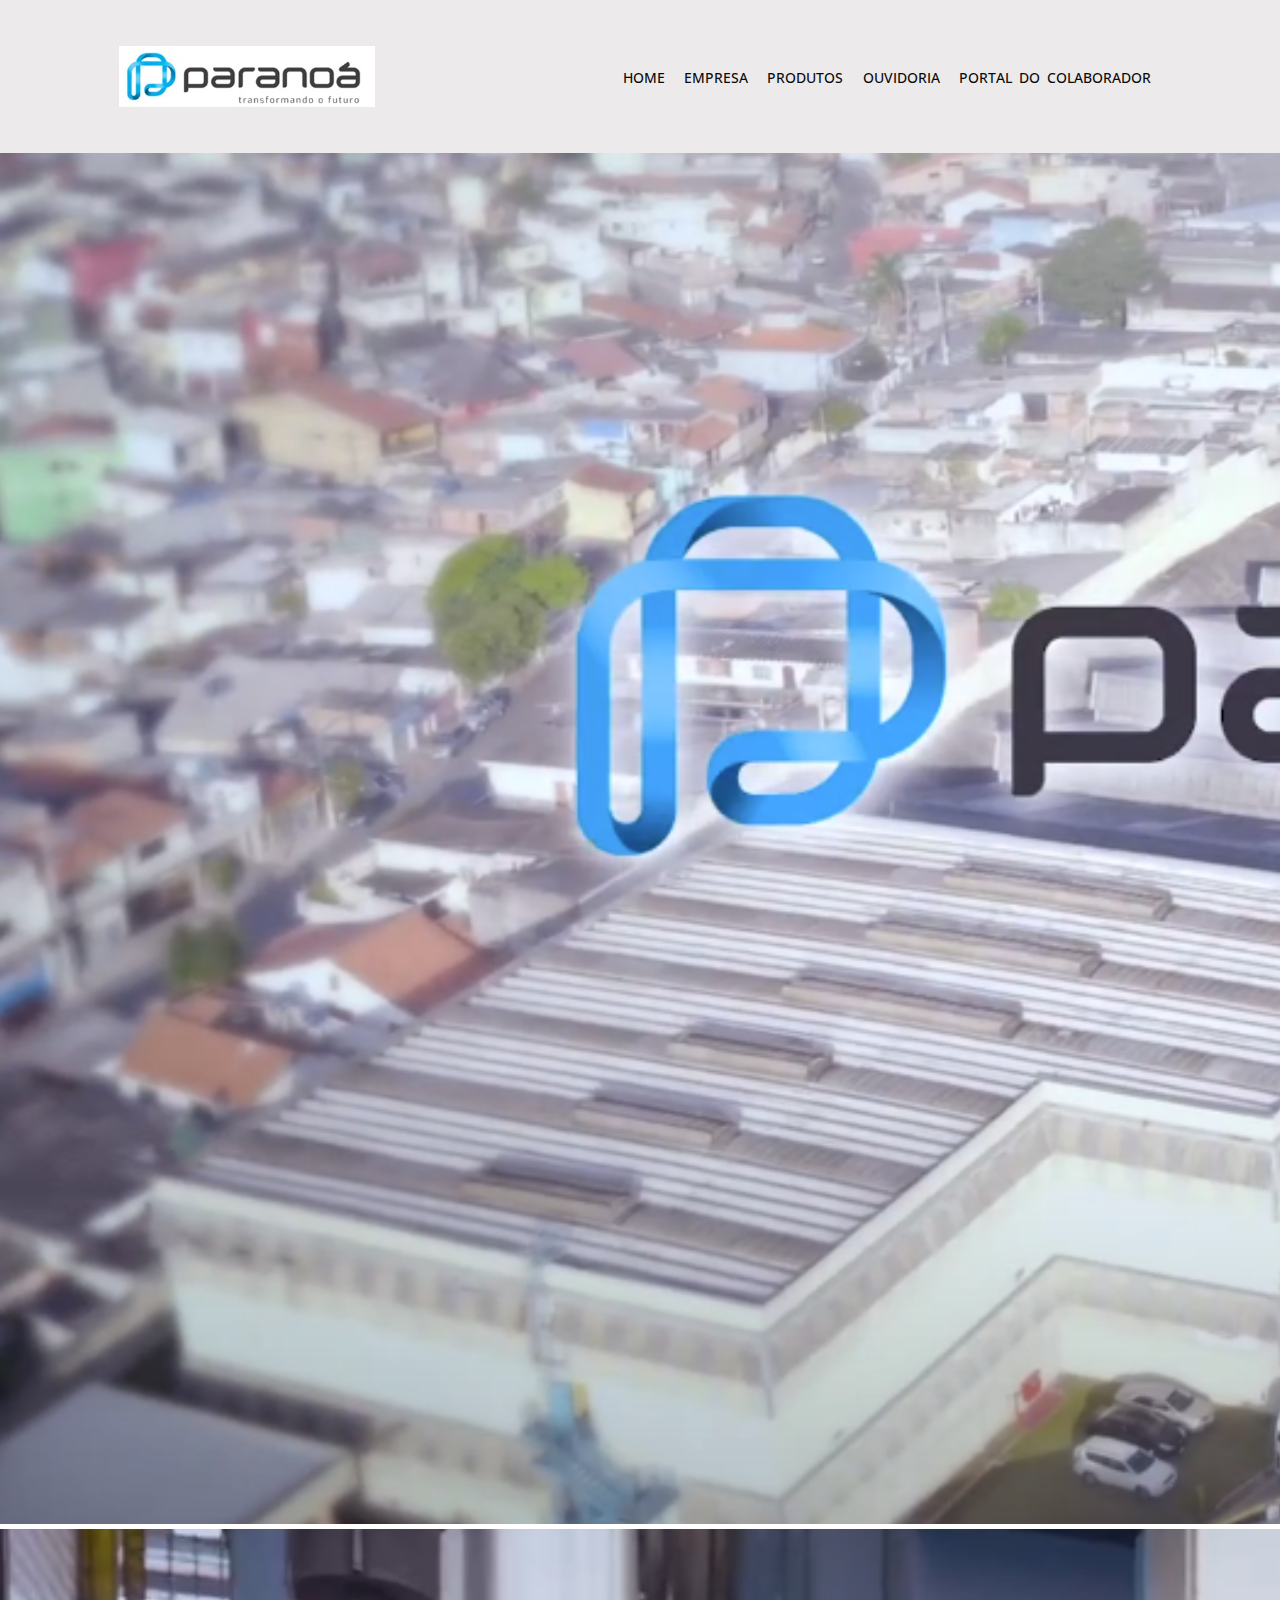
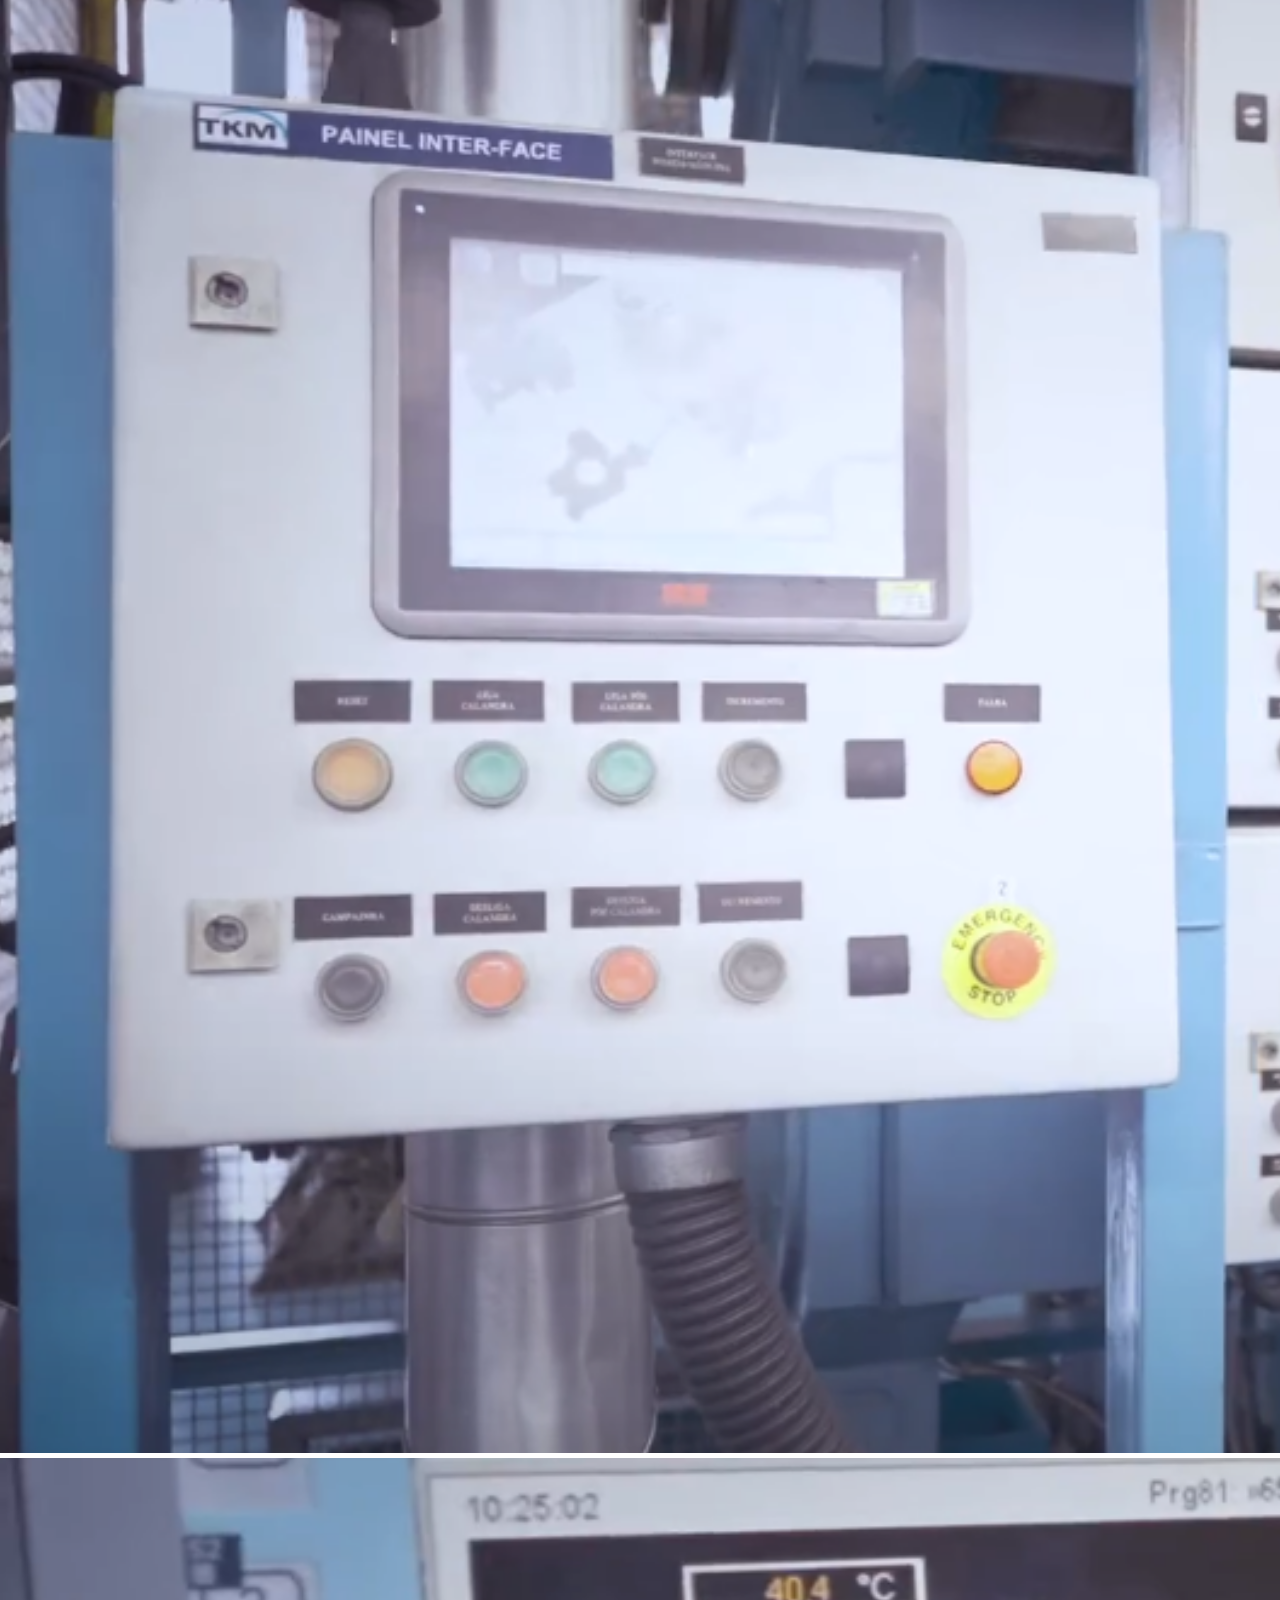
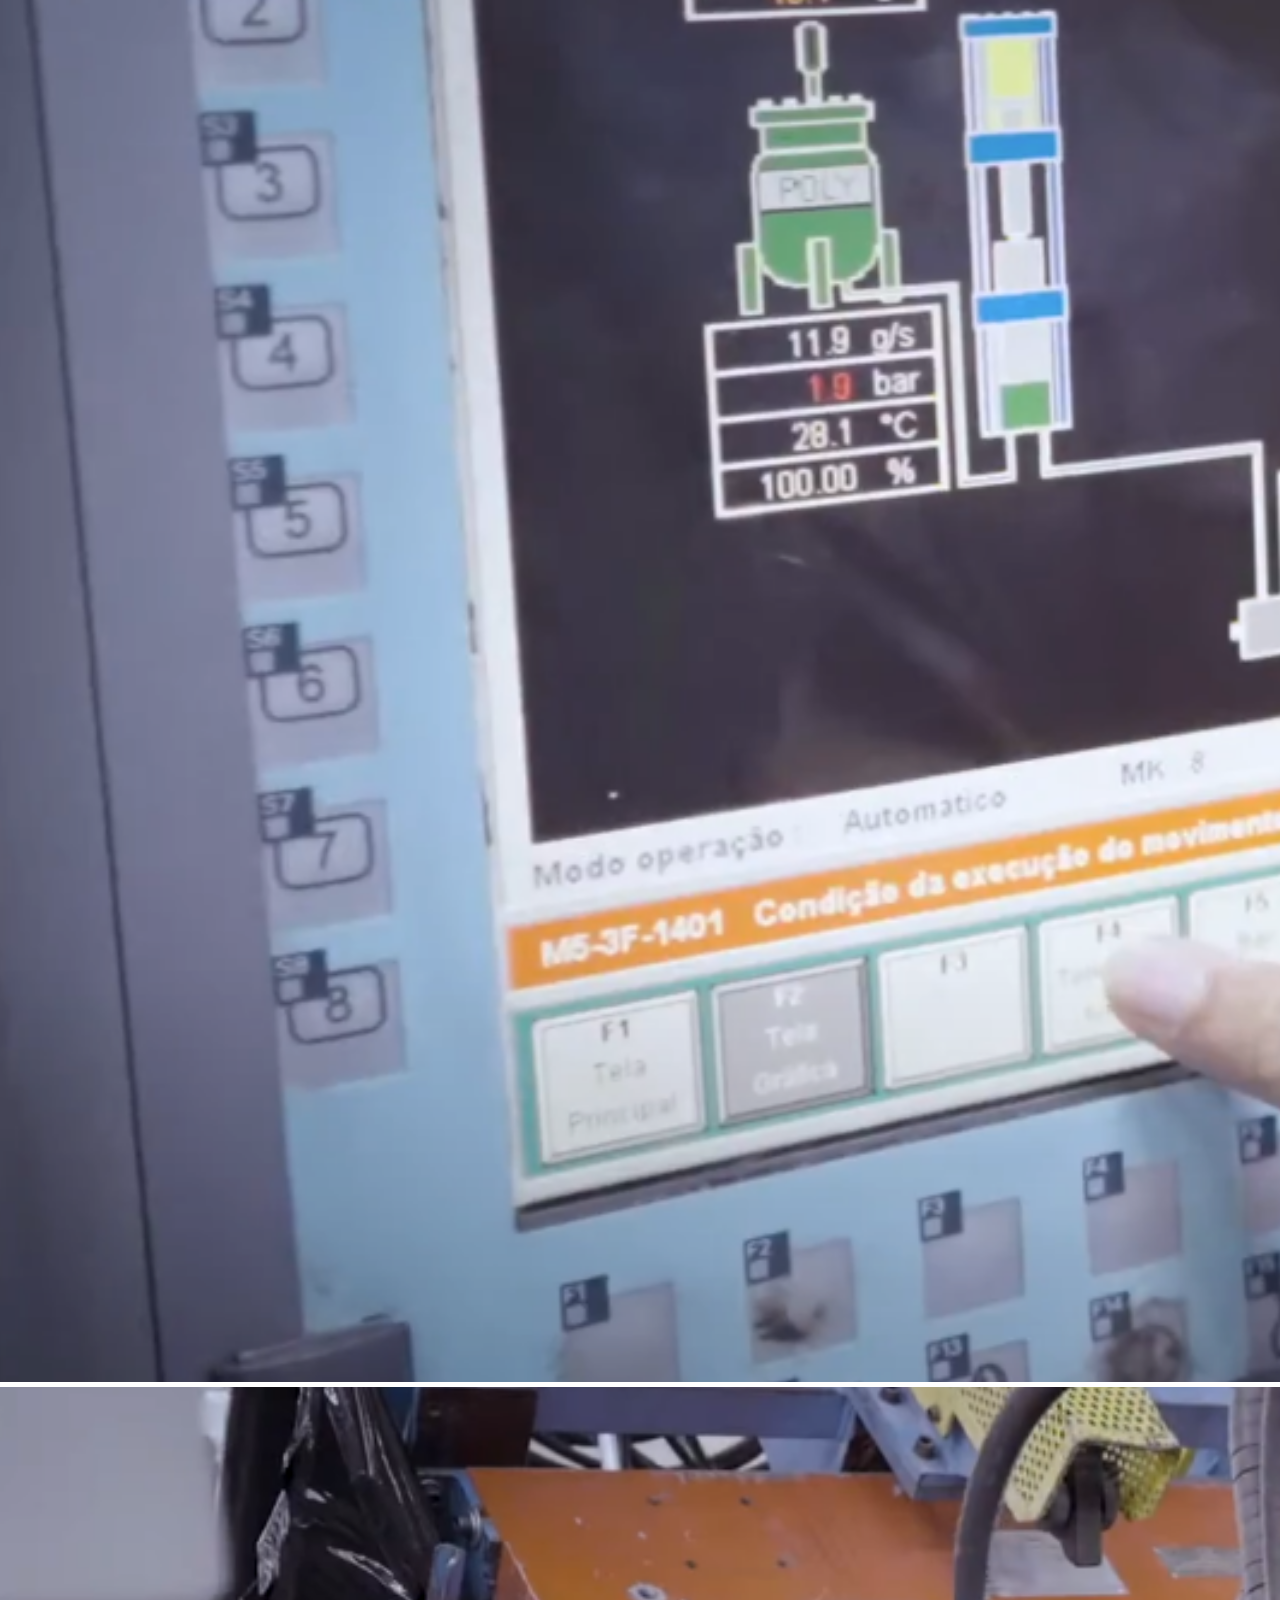
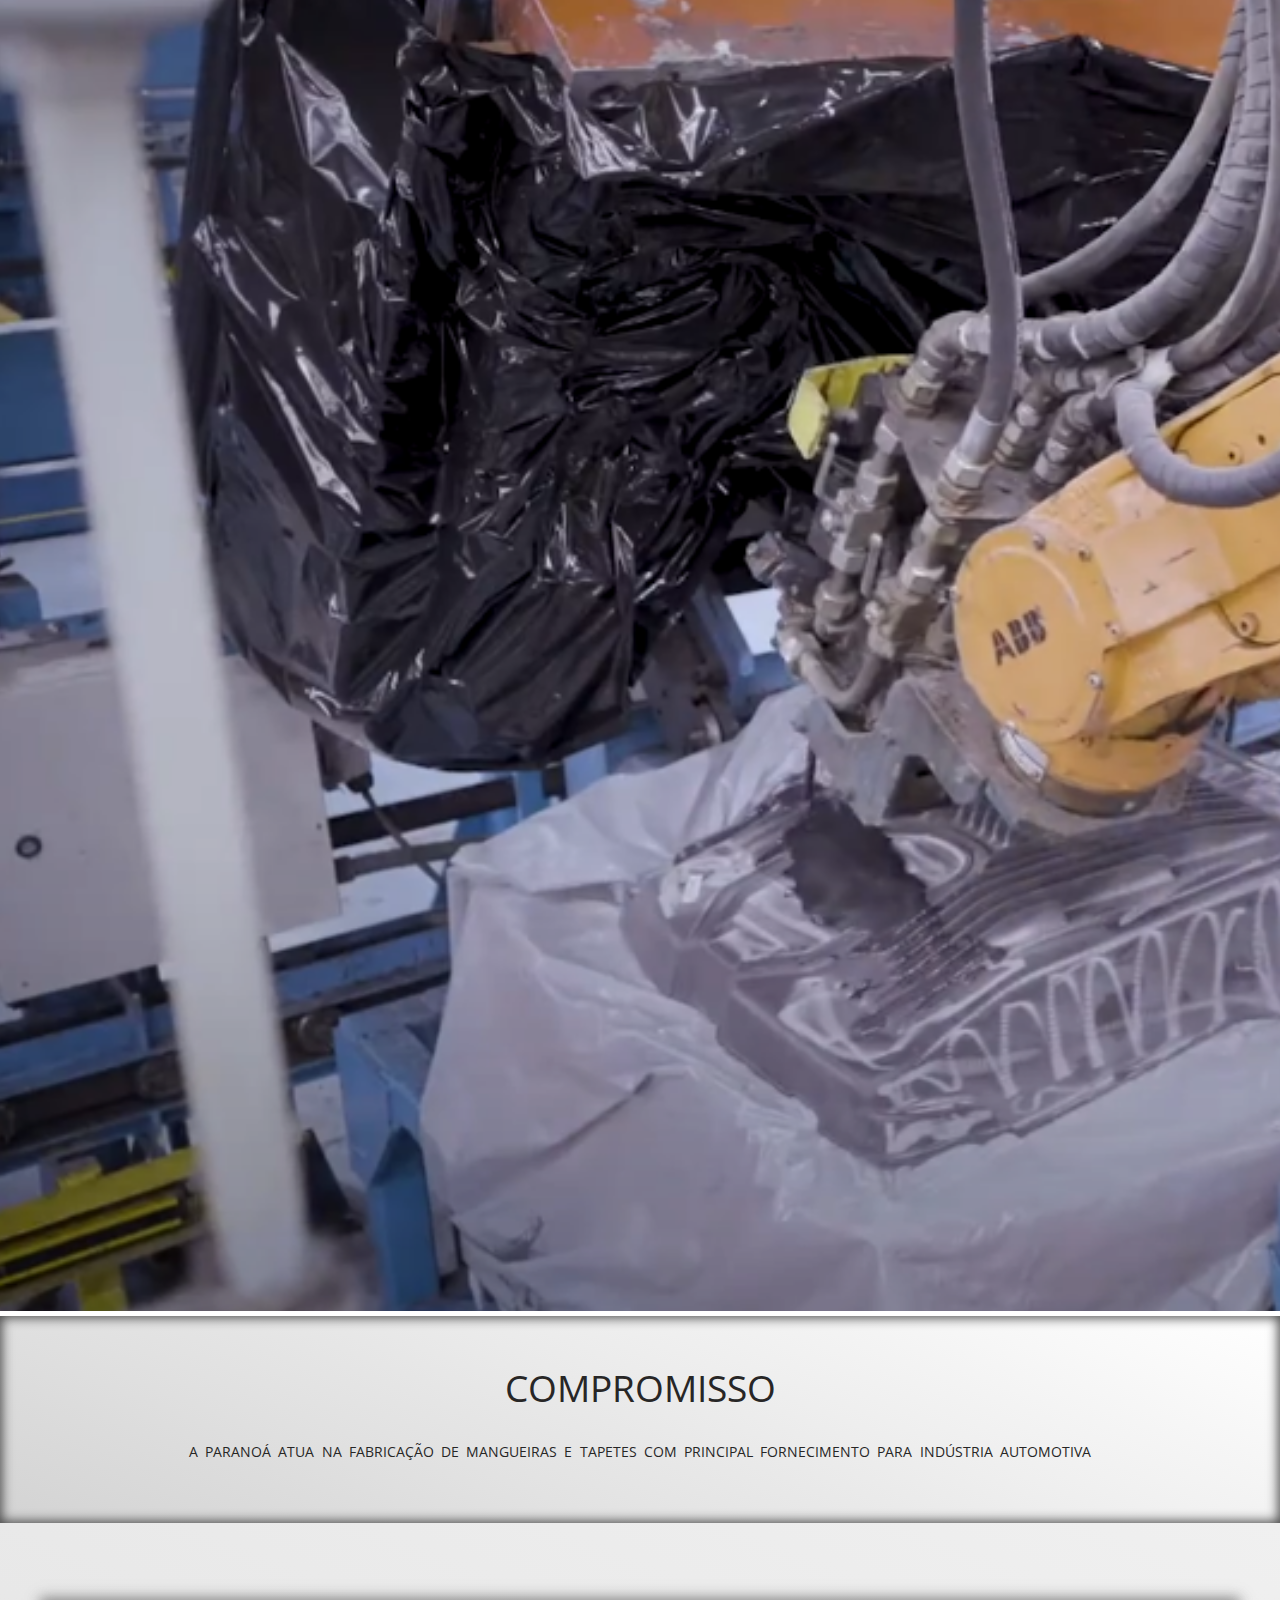
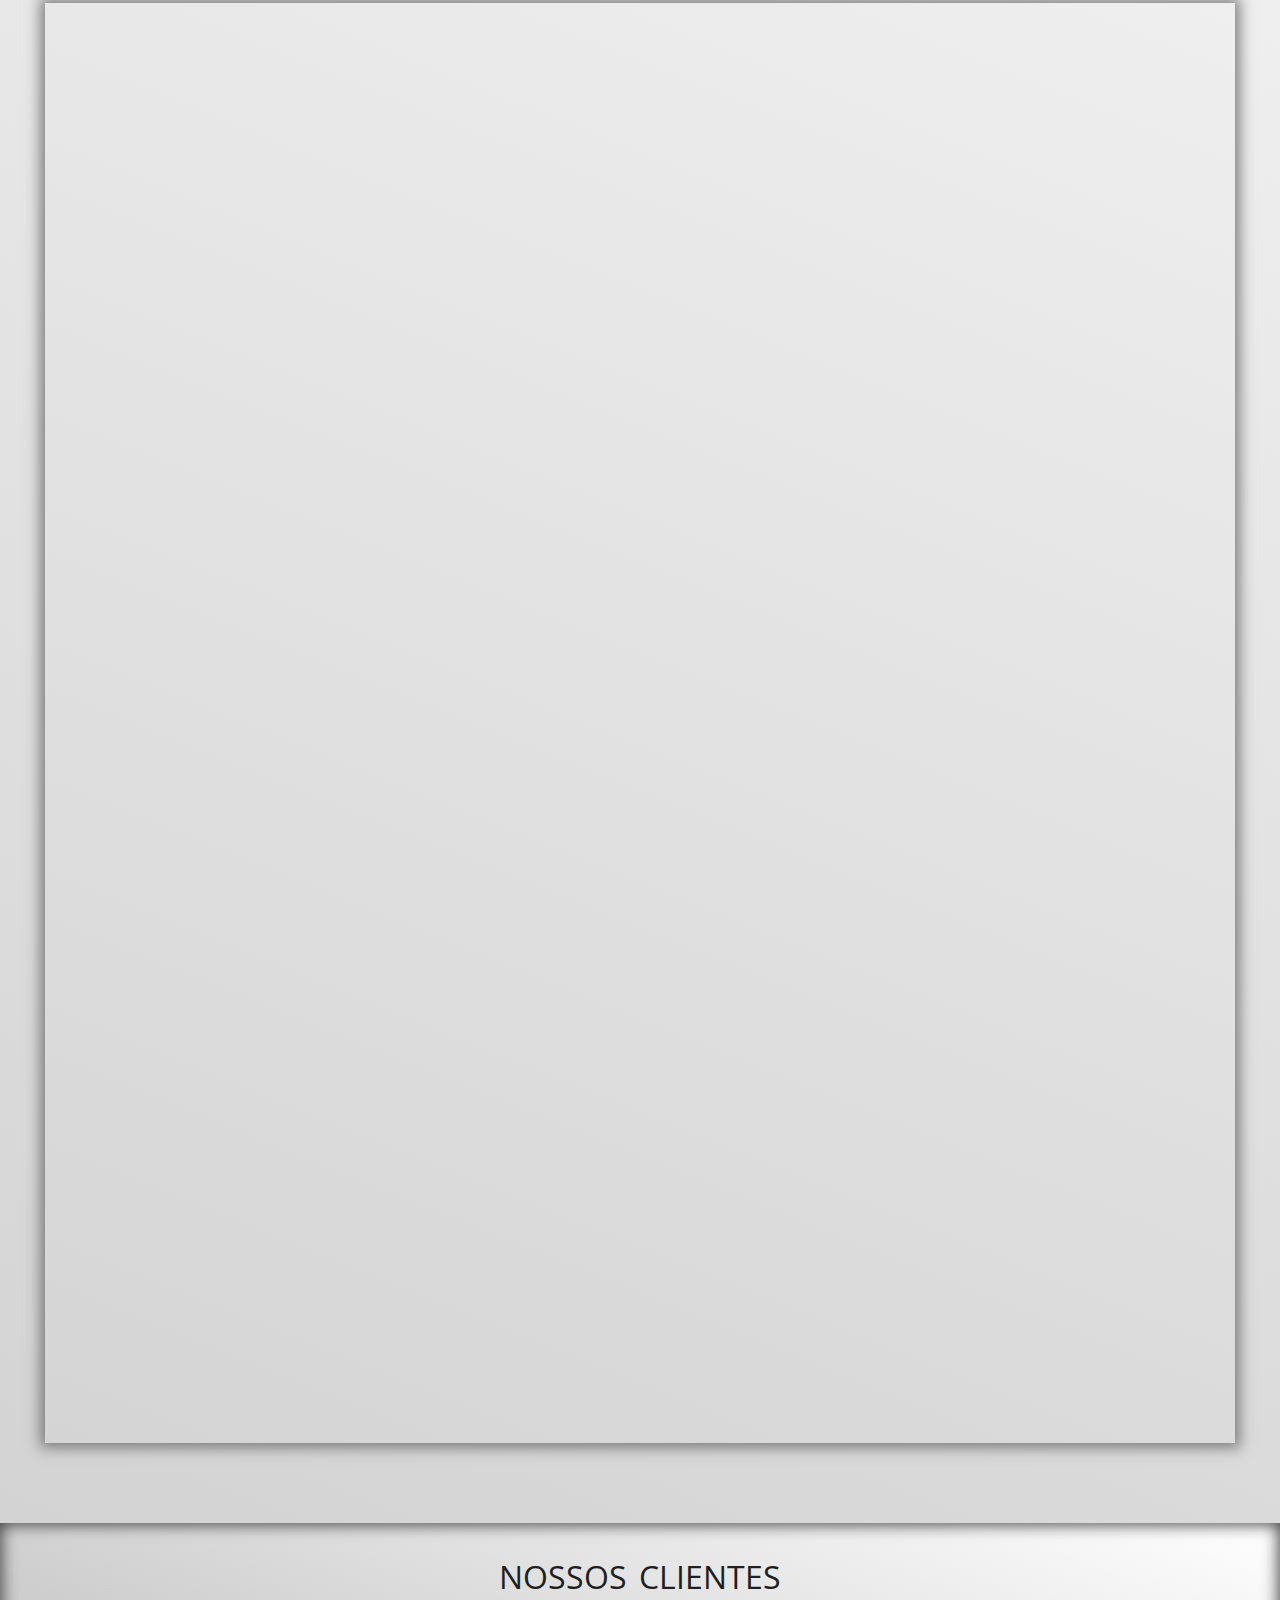
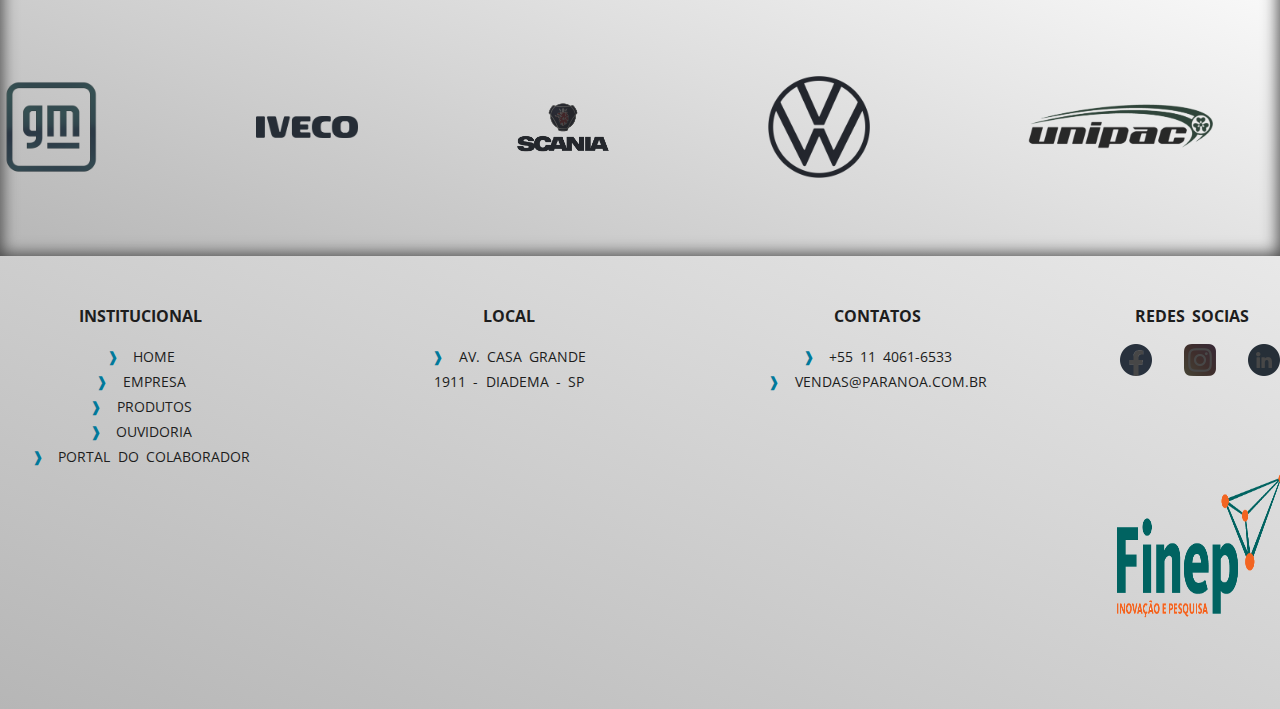
<file: index.html>
<!DOCTYPE html>
<html lang="pt-BR">
<head>
    <meta charset="UTF-8">
    <meta http-equiv="X-UA-Compatible" content="IE=edge">
    <meta name="viewport" content="width=device-width, initial-scale=1.0">
    <link href="https://cdn.jsdelivr.net/npm/bootstrap@5.2.3/dist/css/bootstrap.min.css"  target="_blank" rel="stylesheet" integrity="sha384-rbsA2VBKQhggwzxH7pPCaAqO46MgnOM80zW1RWuH61DGLwZJEdK2Kadq2F9CUG65" crossorigin="anonymous">
    <link rel="stylesheet" href="style.css">
    <link rel="stylesheet" href="responsividade.css">
    <title>Document</title> 
</head>

<body>
<!-----------------------MENU-------------------->
    <header id="menuHeader"  data-MenuColor="menuColor" >
        <img src="img/logo novo fundo branco.jpg" alt="">
        <nav id="menuNav">
            <button aria-label="Abrier Menu"  id="menuBtn" aria-haspopup="true" aria-controls="menu" aria-expanded="false">
                <span id="menuToggle"></span>
            </button>
            <ul id="menuLi" role="menu">
                <li><a href="index.html">Home                  </a> </li>
                <li><a href="empresa.html">empresa             </a></li>
                <li><a href="produtos.html">produtos           </a></li>
                <li><a href="ouvidoria.html">Ouvidoria         </a></li>
                <li><a href="http://rh.paranoa.com.br:8060/pp/W_PWSX010.APW?cLoginRH=1" target="_blank">Portal do Colaborador</a></li>
            </ul>
        </nav>
    </header>


<!-------------------------CARROSSEL----------------------->
<div id="carouselExampleControls" class="carousel slide" data-bs-ride="carousel">
    <div class="carousel-inner">
        <div class="carousel-item active">
            <img src="img/slide3.png" class="d-block w-100" alt="...">
        </div>
        <div class="carousel-item">
            <img src="img/slide1.png" class="d-block w-100" alt="...">
        </div>
        <div class="carousel-item">
            <img src="img/slide2.png" class="d-block w-100" alt="...">
        </div>
        <div class="carousel-item">
            <img src="img/slide4.png" class="d-block w-100" alt="...">
        </div>
    </div>
    <button class="carousel-control-prev" type="button" data-bs-target="#carouselExampleControls" data-bs-slide="prev">
        <span class="carousel-control-prev-icon" aria-hidden="true"></span>
        <span class="visually-hidden">Previous</span>
    </button>
    <button class="carousel-control-next" type="button" data-bs-target="#carouselExampleControls" data-bs-slide="next">
         <span class="carousel-control-next-icon" aria-hidden="true"></span>
         <span class="visually-hidden">Next</span>
    </button>
 </div>

<section class="informacoes">
    <h1>Compromisso</h1>
    <p>A Paranoá atua na fabricação de Mangueiras e Tapetes com principal fornecimento para indústria automotiva</p>
 </section>

<!------------------------SESSÃO FOTOS E TEXTOS COM EFEITO DE APARECER COM O ROLAR DO SCROLL----------------------->
<section class="conteudoPrincipal">
    <div class="conteudo">
        <div data-animacao-menu="top" class="texto">
            <h1>Nossos Produtos</h1>
            <p>A Paranoá atua como co-designer no desenvolvimento de novos produtos, criando projetos em conformidade com as especificações exigidas pelos seus clientes e conferindo originalidade às peças produzidas.</p>
        </div>
        <div data-animacao-menu="top1" class="industria"></div>
    <div class="conteudo2">
        <div data-animacao-menu="top2" class="industria industriaDwParanoa"></div>
        <div data-animacao-menu="topText" class="texto">
            <h1>Política Integrada</h1>
            <p>Atualmente, produzimos compostos de borracha, mangueiras de direção hidráulica, combustíveis, arrefecimento, injetados, revestimento acústico e térmico de borracha, PU ou TPO para indústria automotiva.</p>
        </div>
    </div>
    </div>
</section>


<!-------------------------CARROSSEL CLIENTES DA PARANOA----------------------->
<article class="displayCliente">
    <div class="apresentacaoCliente">
        <h1>Nossos Clientes</h1>
    </div>
    <div class="displayCliente-contente">

        <div class="displayItem">
            <img src="img/novo-logo-gm-png-1024x1024.png" alt="">
        </div>

        <div class="displayItem">
            <img src="img/png-transparent-iveco-daily-car-iveco-eurotrakker-iveco-sydney-car-blue-text-van.png" alt="">
        </div>

        <div class="displayItem"> 
            <img src="img/Scania_Logo_seit_2016.png" alt="">
        </div>

        <div class="displayItem">            
            <img src="img/Volkswagen_logo_2019.svg.png" alt="">
        </div>

        <div class="displayItem unipac">
            <img src="img/unipac-unipac.png" alt="">
        </div>
            <!-- ---------------------------- -->            
        <div class="displayItem">
                <img src="img/novo-logo-gm-png-1024x1024.png" alt="">
        </div>

        <div class="displayItem">
                 <img src="img/png-transparent-iveco-daily-car-iveco-eurotrakker-iveco-sydney-car-blue-text-van.png" alt="">
        </div>

        <div class="displayItem"> 
            <img src="img/Scania_Logo_seit_2016.png" alt="">
        </div>

        <div class="displayItem">            
            <img src="img/Volkswagen_logo_2019.svg.png" alt="">
        </div>

        <div class="displayItem unipac">
            <img src="img/unipac-unipac.png" alt="">
        </div>
    </div>
</article>


<!-------------------------RODAPÉ----------------------->
<footer class="backgroud">
    <div class="servicos">                                                                                                                                                                                                                                                                                                                                                                                                                                                                                                                          

        <ul id="intitucional">
            <li>institucional</li>
            <li><a href="index.html"><span>&#10097;</span>   Home</a></li>
            <li><a href="empresa.html"><span>&#10097;</span>   empresa</a> </li>
            <li><a href="produtos.html"><span>&#10097;</span>   Produtos</a> </li>
            <li><a href="ouvidoria.html " ><span>&#10097;</span>   Ouvidoria</a></li>
            <li><a href="http://rh.paranoa.com.br:8060/pp/W_PWSX010.APW?cLoginRH=1" target="_blank"><span>&#10097;</span>   Portal do Colaborador</a></li>
        </ul>
        
        <div class="local">
            <ul > 
                <li>local</li>
                <li><a href="https://www.google.com/maps/place/Av.+Casa+Grande,+1911+-+Jardim+Casa+Grande,+Diadema+-+SP,+09961-350,+Brasil/@-23.6962,-46.589158,16z/data=!4m5!3m4!1s0x94ce4388dab4dae1:0x7edec2e7f69994af!8m2!3d-23.6962004!4d-46.5891577?hl=pt-BR" target="_blank"><span>&#10097;</span>  Av. Casa Grande <br> 1911 - Diadema - SP</a></li>
                <iframe src="https://www.google.com/maps/embed?pb=!1m14!1m8!1m3!1d7306.867486886581!2d-46.589158!3d-23.6962!3m2!1i1024!2i768!4f13.1!3m3!1m2!1s0x94ce4388dab4dae1%3A0x7edec2e7f69994af!2sAv.%20Casa%20Grande%2C%201911%20-%20Jardim%20Casa%20Grande%2C%20Diadema%20-%20SP%2C%2009961-350!5e0!3m2!1spt-BR!2sbr!4v1673875532101!5m2!1spt-BR!2sbr" style="border:0;" allowfullscreen="" loading="lazy" referrerpolicy="no-referrer-when-downgrade"></iframe>
            </ul>
        </div>
        
        <div class="contatos">
            <ul > 
                <li>Contatos</li>
                <li> <a href="tel:+551140616533"><span>&#10097;</span> +55 11 4061-6533</a> </li>
                <li><a href="#"><span>&#10097;</span>  vendas@paranoa.com.br</a></li>
            </ul>
        </div>
        <ul>
            <li>redes socias</li>
            <div class="redes-sociais">
                <li><a href="#"><img src="img/redes sociais/facebook (1).png" alt="logo do facebook"></a> </li>
                <li><a href="#"><img src="img/redes sociais/instagram.png" alt="logo do instagram"></a></li>
                <li><a href="https://www.linkedin.com/company/parano-ind-stria-de-borracha-s.a./" target="_blank"><img src="img/redes sociais/linkedin.png" alt="logo do twitter"></a></li>
            </div>
            <div class="finep">
                <a href="http://www.finep.gov.br/" target="_blank" rel="noopener noreferrer"><img  src="img/logo-finep.png" alt="Logotipo da finep"></a>
            </div>  
        </ul>
             
    </div>
</footer>
    <script src="https://cdn.jsdelivr.net/npm/bootstrap@5.2.3/dist/js/bootstrap.bundle.min.js" integrity="sha384-kenU1KFdBIe4zVF0s0G1M5b4hcpxyD9F7jL+jjXkk+Q2h455rYXK/7HAuoJl+0I4" crossorigin="anonymous"></script>
    <script src="javascript/main.js"></script>

</body>
</html>
</file>
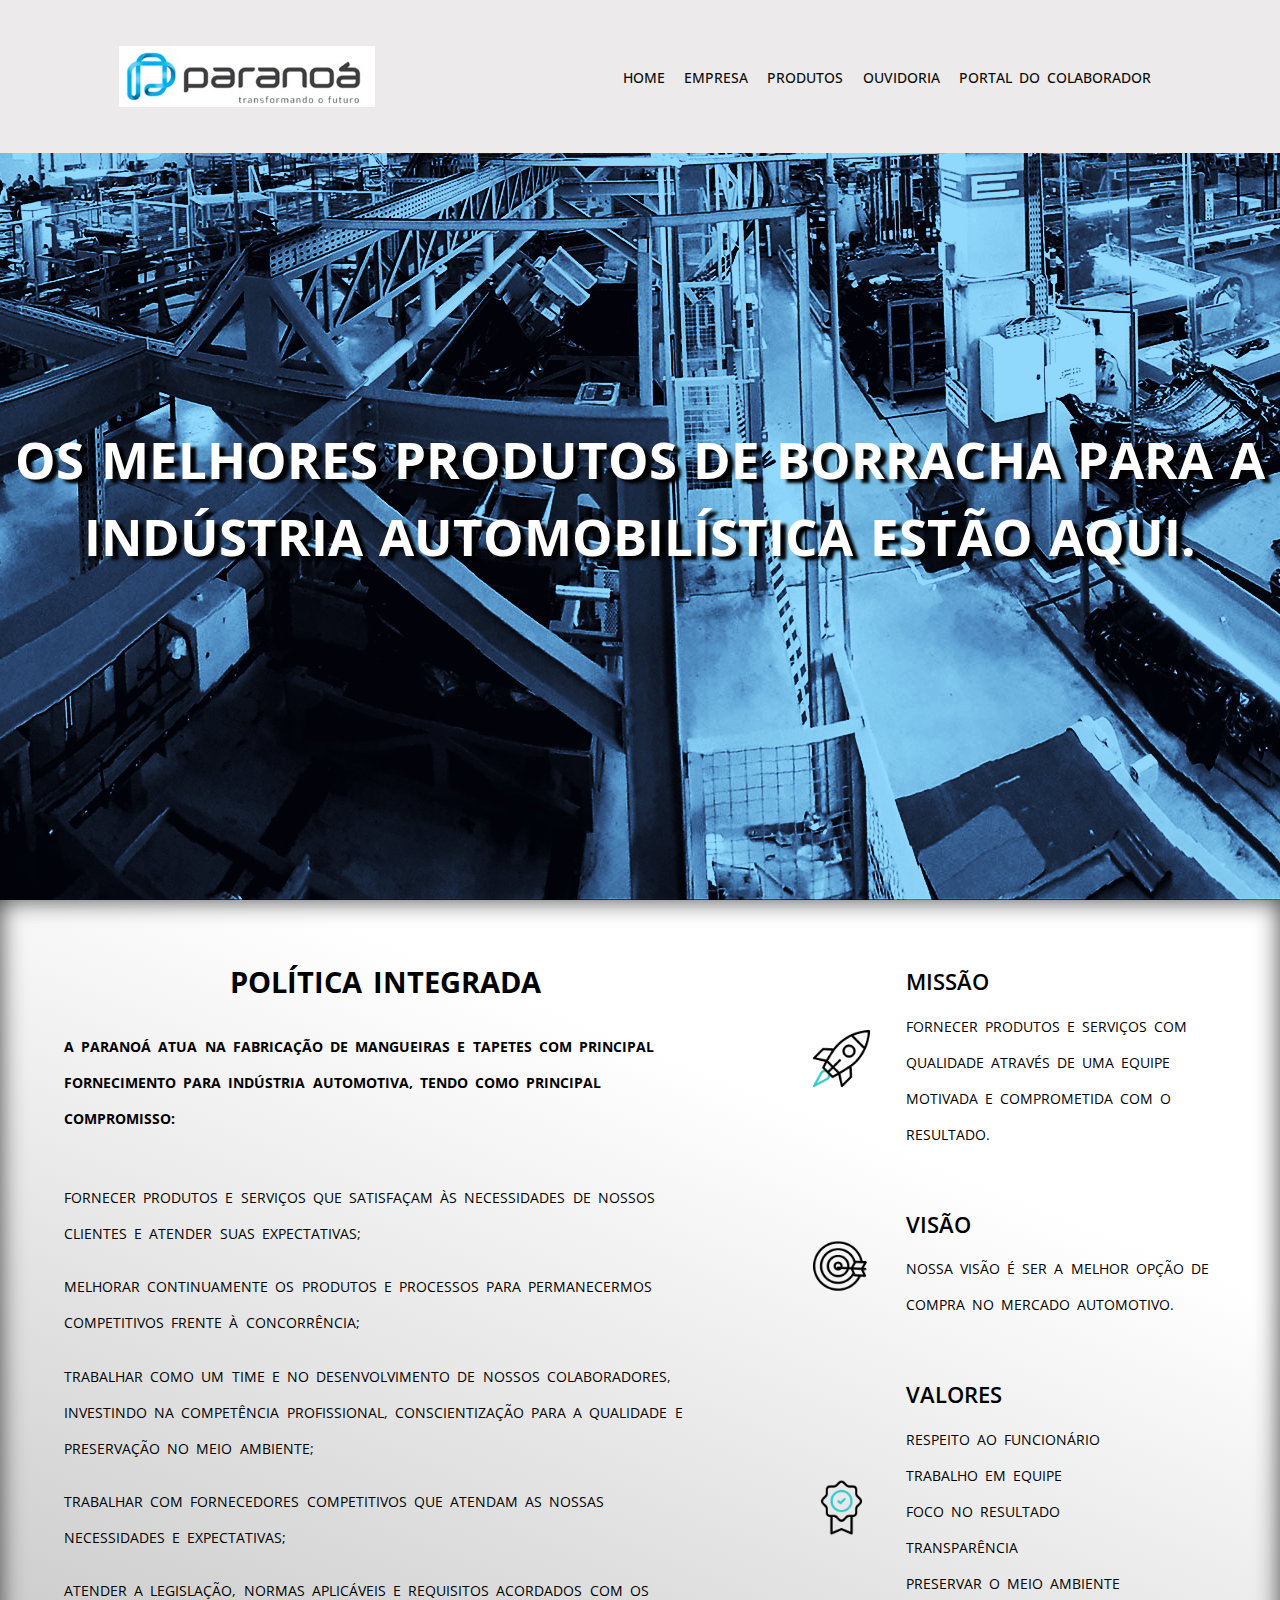
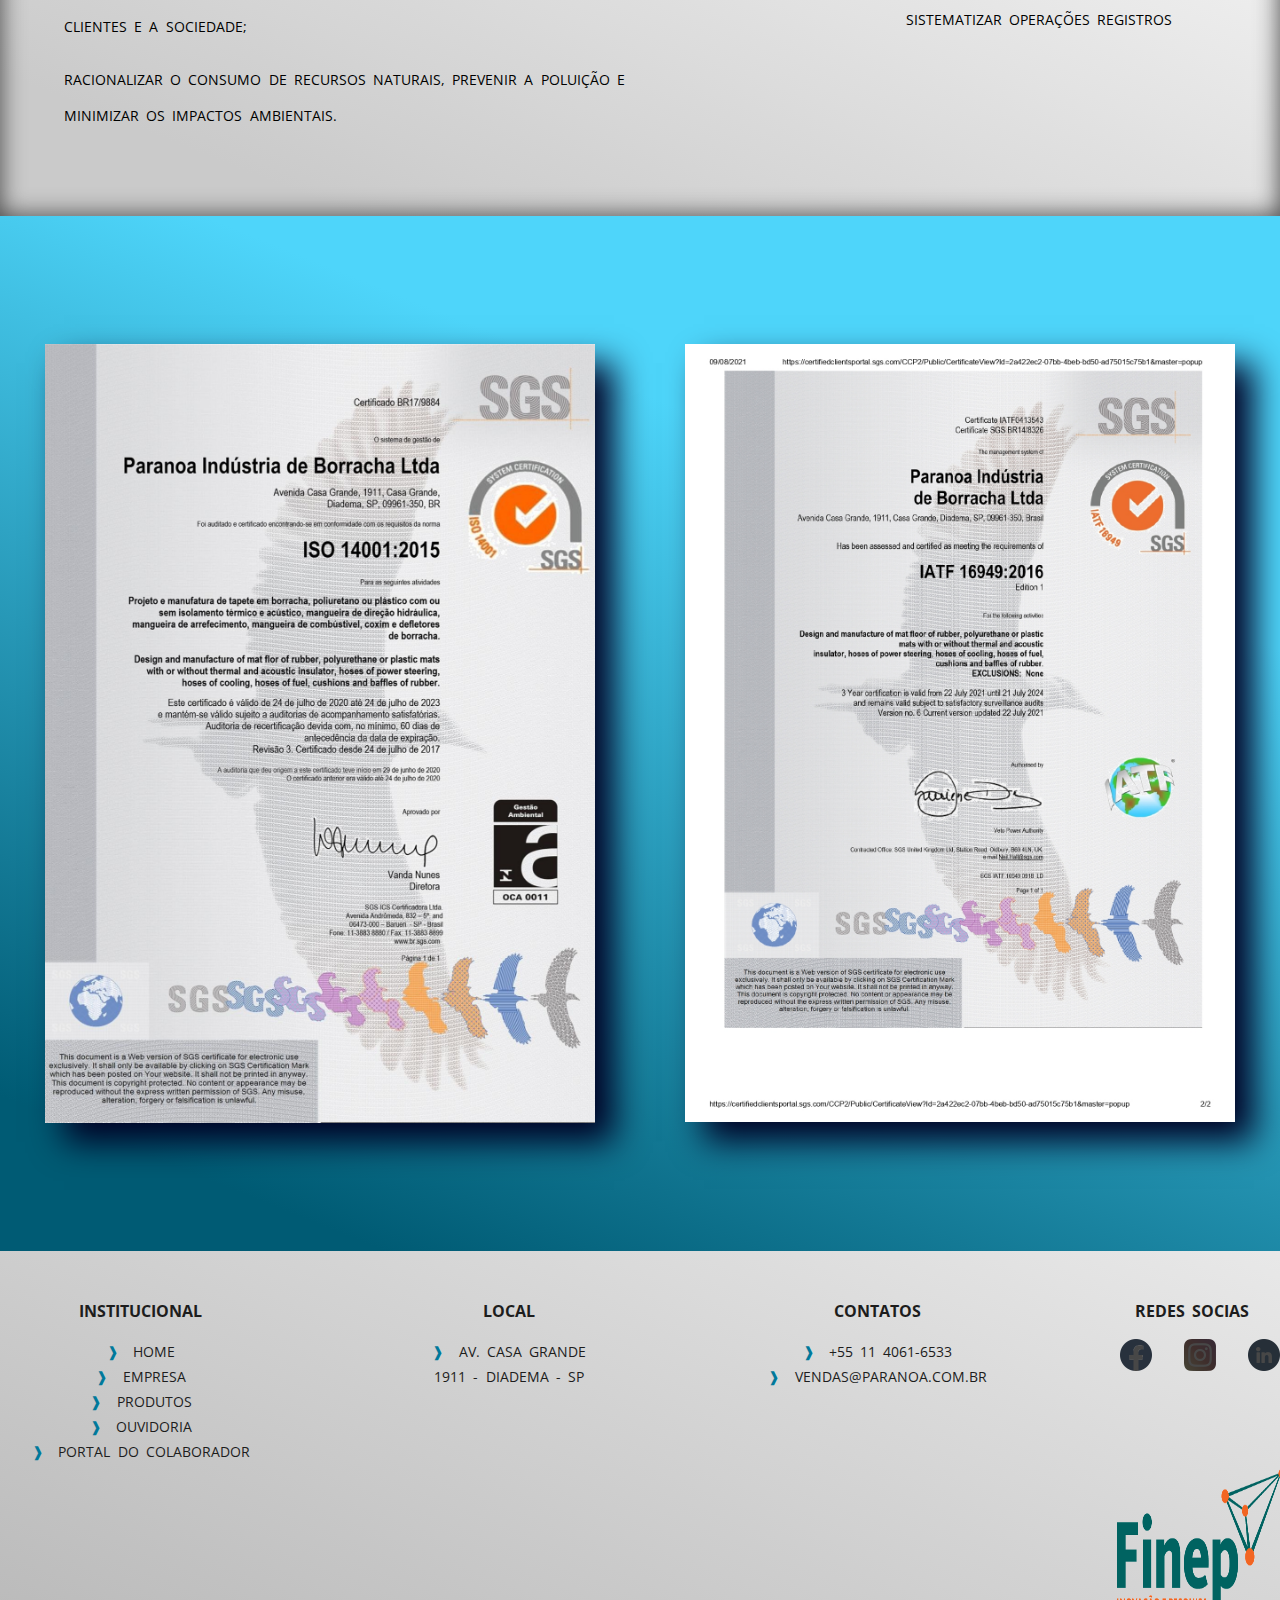
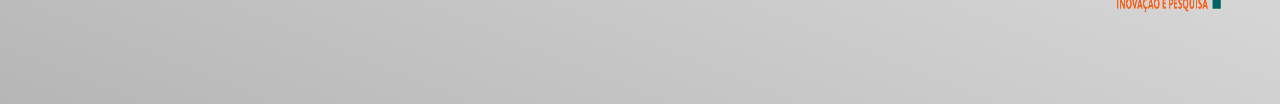
<file: empresa.html>
<!DOCTYPE html>
<html lang="pt-BR">
<head>
    <meta charset="UTF-8">
    <meta http-equiv="X-UA-Compatible" content="IE=edge">
    <meta name="viewport" content="width=device-width, initial-scale=1.0">
    <link href="https://cdn.jsdelivr.net/npm/bootstrap@5.2.3/dist/css/bootstrap.min.css"  target="_blank" rel="stylesheet" integrity="sha384-rbsA2VBKQhggwzxH7pPCaAqO46MgnOM80zW1RWuH61DGLwZJEdK2Kadq2F9CUG65" crossorigin="anonymous">
    <link rel="stylesheet" href="style.css">
    <link rel="stylesheet" href="responsividade.css">
    <title>Document</title>
</head>

<body>
<!-----------------------MENU-------------------->
<header id="menuHeader"  data-MenuColor="menuColor" >
    <img src="img/logo novo fundo branco.jpg" alt="">
    <nav id="menuNav">
        <button aria-label="Abrier Menu"  id="menuBtn" aria-haspopup="true" aria-controls="menu" aria-expanded="false">
            <span id="menuToggle"></span>
        </button>
        <ul id="menuLi" role="menu">
            <li><a href="index.html">Home                  </a> </li>
            <li><a href="empresa.html">empresa             </a></li>
            <li><a href="produtos.html">produtos           </a></li>
            <li><a href="ouvidoria.html">Ouvidoria         </a></li>
            <li><a href="http://rh.paranoa.com.br:8060/pp/W_PWSX010.APW?cLoginRH=1" target="_blank">Portal do Colaborador</a></li>
        </ul>
    </nav>
</header>




<!-------------------------SESSÃO FOTO PRICIPAL----------------------->
<section class="fabrica-Interna">
    <div data-animacao="apresentacao" class="textoApresentacao">
        <p>os melhores produtos de borracha para a indústria automobilística estão aqui.</p>
    </div>
</section>

<section class="politicaIntegrada">
    <div class="textoPoliticaIntegrada">
        <h1>Política Integrada</h1>
        <p>A Paranoá atua na fabricação de Mangueiras e Tapetes com principal fornecimento para indústria automotiva, tendo como principal compromisso:</p>
        <ul>
            <li>Fornecer produtos e serviços que satisfaçam às necessidades de nossos clientes e atender suas expectativas;</li>
            <li>Melhorar continuamente os produtos e processos para permanecermos competitivos frente à concorrência;</li>
            <li>Trabalhar como um time e no desenvolvimento de nossos colaboradores, investindo na competência profissional, conscientização para a qualidade e preservação no meio ambiente;</li>
            <li>Trabalhar com fornecedores competitivos que atendam as nossas necessidades e expectativas;</li>
            <li>Atender a legislação, normas aplicáveis e requisitos acordados com os clientes e a sociedade;</li>
            <li>Racionalizar o consumo de recursos naturais, prevenir a poluição e minimizar os impactos ambientais.</li>
        </ul>
    </div>
    <div class="politicaInterna">
        <div class="valores" >
            <img class="gifDisplayNone" src="img/foguete-unscreen.gif" alt="">
            <div class="valoresTextos">
                <h2>missão</h2>
                <div class="gifs">
                    <img src="img/foguete-unscreen.gif" alt="">
                </div>
                <p>Fornecer produtos e serviços com qualidade através de uma equipe motivada e comprometida com o resultado.</p>
            </div>
        </div>
        <div class="valores" >
            <img class="gifDisplayNone" src="img/alvo-unscreen.gif" alt="">
            <div class="valoresTextos">
                <h2>visão</h2>
                <div class="gifs">
                    <img src="img/alvo-unscreen.gif" alt="">
                </div>
                <p>Nossa visão é ser a melhor opção de compra no mercado automotivo.</p>
            </div>
        </div>
        <div class="valores" >
            <img class="gifDisplayNone" src="img/verificado-unscreen.gif" alt="">
            <div class="valoresTextos">
                 <h2>valores</h2>
                 <div class="gifs">
                    <img src="img/verificado-unscreen.gif" alt="">
                 </div>
                 <ul>
                    <li>Respeito ao funcionário</li>
                    <li>Trabalho em equipe</li>
                    <li>Foco no resultado</li> 
                    <li>Transparência</li>
                    <li>Preservar o meio ambiente</li> 
                    <li>Sistematizar operações registros</li>
                 </ul>
            </div>
        </div>
    </div>
</section>

<section class="certificado">
    <img class="img1" src="img/Certificado-ISO-14001_Val-24.07.2023_page-0001.jpg" alt="">
    <img class="img2" src="img/IATF-16949-2016_val.21.jul_.24_page-0001.jpg" alt="">

</section>

<!-------------------------RODAPÉ----------------------->
<footer class="backgroud">
    <div class="servicos">                                                                                                                                                                                                                                                                                                                                                                                                                                                                                                                          

        <ul id="intitucional">
            <li>institucional</li>
            <li><a href="index.html"><span>&#10097;</span>   Home</a></li>
            <li><a href="empresa.html"><span>&#10097;</span>   empresa</a> </li>
            <li><a href="produtos.html"><span>&#10097;</span>   Produtos</a> </li>
            <li><a href="ouvidoria.html " ><span>&#10097;</span>   Ouvidoria</a></li>
            <li><a href="http://rh.paranoa.com.br:8060/pp/W_PWSX010.APW?cLoginRH=1" target="_blank"><span>&#10097;</span>   Portal do Colaborador</a></li>
        </ul>
        
        <div class="local">
            <ul > 
                <li>local</li>
                <li><a href="https://www.google.com/maps/place/Av.+Casa+Grande,+1911+-+Jardim+Casa+Grande,+Diadema+-+SP,+09961-350,+Brasil/@-23.6962,-46.589158,16z/data=!4m5!3m4!1s0x94ce4388dab4dae1:0x7edec2e7f69994af!8m2!3d-23.6962004!4d-46.5891577?hl=pt-BR" target="_blank"><span>&#10097;</span>  Av. Casa Grande <br> 1911 - Diadema - SP</a></li>
                <iframe src="https://www.google.com/maps/embed?pb=!1m14!1m8!1m3!1d7306.867486886581!2d-46.589158!3d-23.6962!3m2!1i1024!2i768!4f13.1!3m3!1m2!1s0x94ce4388dab4dae1%3A0x7edec2e7f69994af!2sAv.%20Casa%20Grande%2C%201911%20-%20Jardim%20Casa%20Grande%2C%20Diadema%20-%20SP%2C%2009961-350!5e0!3m2!1spt-BR!2sbr!4v1673875532101!5m2!1spt-BR!2sbr" style="border:0;" allowfullscreen="" loading="lazy" referrerpolicy="no-referrer-when-downgrade"></iframe>
            </ul>
        </div>
        
        <div class="contatos">
            <ul > 
                <li>Contatos</li>
                <li> <a href="tel:+551140616533"><span>&#10097;</span> +55 11 4061-6533</a> </li>
                <li><a href="#"><span>&#10097;</span>  vendas@paranoa.com.br</a></li>
            </ul>
        </div>
        <ul>
            <li>redes socias</li>
            <div class="redes-sociais">
                <li><a href="#"><img src="img/redes sociais/facebook (1).png" alt="logo do facebook"></a> </li>
                <li><a href="#"><img src="img/redes sociais/instagram.png" alt="logo do instagram"></a></li>
                <li><a href="https://www.linkedin.com/company/parano-ind-stria-de-borracha-s.a./" target="_blank"><img src="img/redes sociais/linkedin.png" alt="logo do twitter"></a></li>
            </div>
            <div class="finep">
                <a href="http://www.finep.gov.br/" target="_blank" rel="noopener noreferrer"><img  src="img/logo-finep.png" alt="Logotipo da finep"></a>
            </div>  
        </ul>
             
    </div>
</footer>

<script src="https://cdn.jsdelivr.net/npm/bootstrap@5.2.3/dist/js/bootstrap.bundle.min.js" integrity="sha384-kenU1KFdBIe4zVF0s0G1M5b4hcpxyD9F7jL+jjXkk+Q2h455rYXK/7HAuoJl+0I4" crossorigin="anonymous"></script>

    <script src="javascript/main.js"></script>

</body>
</html>
</file>
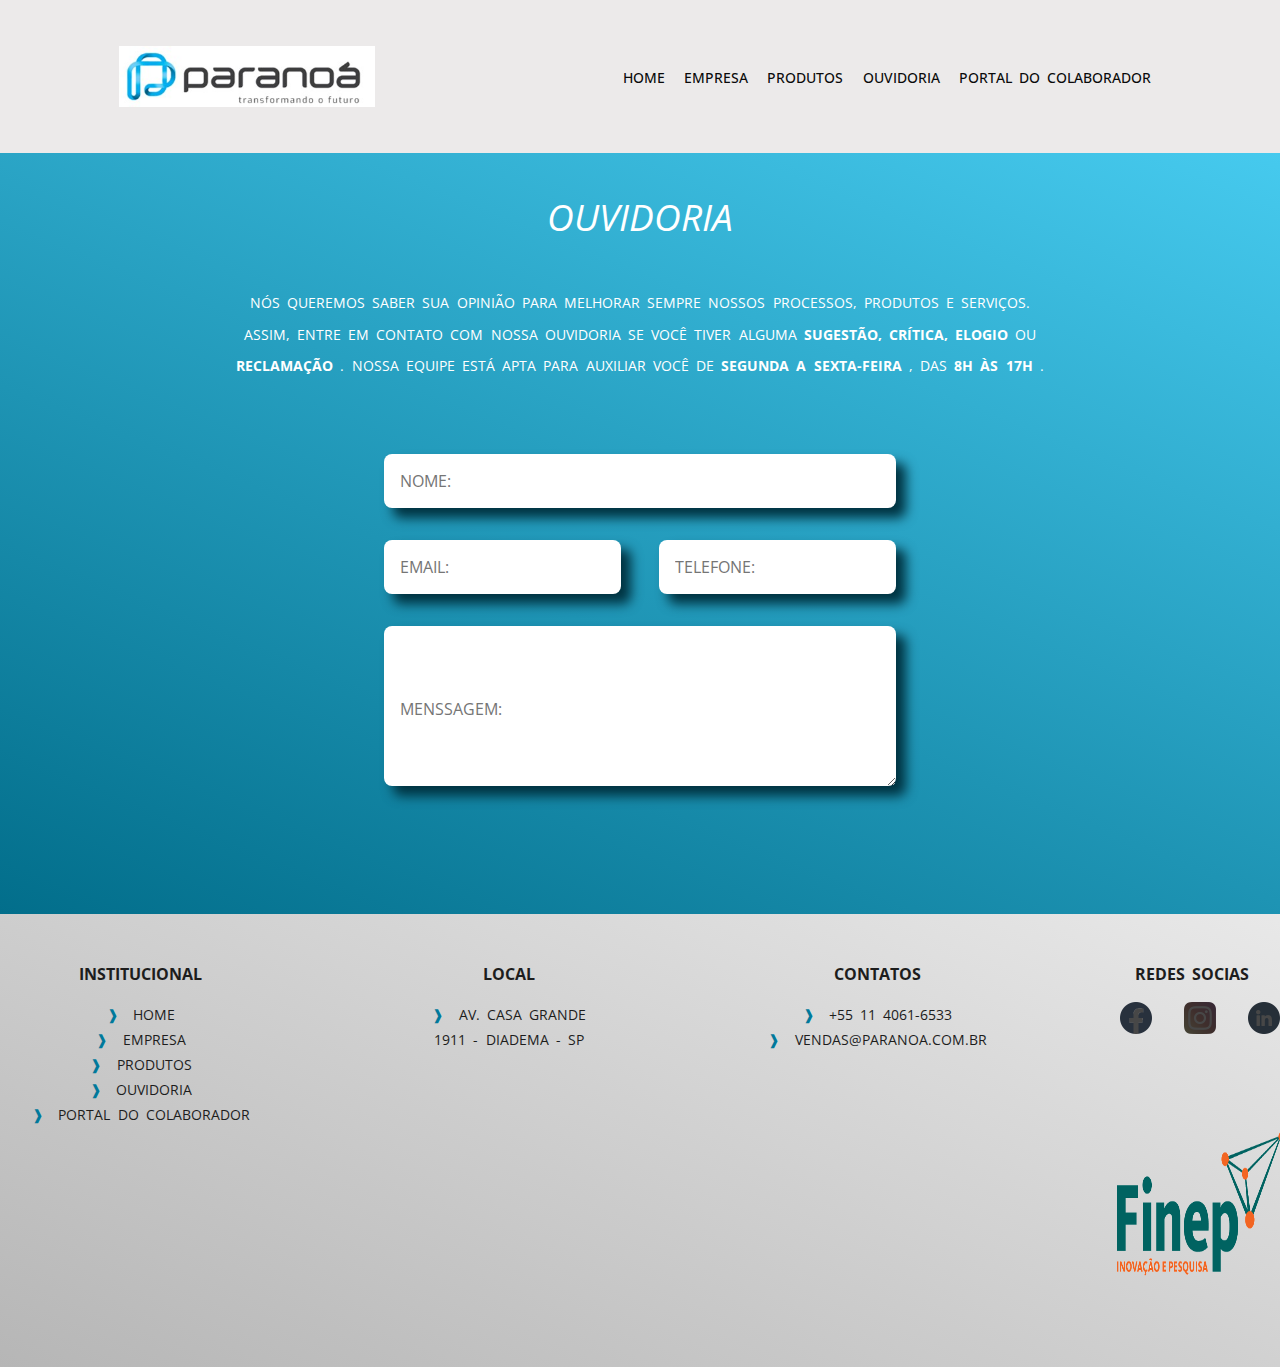
<file: ouvidoria.html>
<!DOCTYPE html>
<html lang="pt-BR">
<head>
    <meta charset="UTF-8">
    <meta http-equiv="X-UA-Compatible" content="IE=edge">
    <meta name="viewport" content="width=device-width, initial-scale=1.0">
    <link href="https://cdn.jsdelivr.net/npm/bootstrap@5.2.3/dist/css/bootstrap.min.css"  target="_blank" rel="stylesheet" integrity="sha384-rbsA2VBKQhggwzxH7pPCaAqO46MgnOM80zW1RWuH61DGLwZJEdK2Kadq2F9CUG65" crossorigin="anonymous">
    <link rel="stylesheet" href="style.css">
    <link rel="stylesheet" href="responsividade.css">
    <title>Document</title>
</head>

<body>
<!-----------------------MENU-------------------->
<header id="menuHeader"  data-MenuColor="menuColor" >
    <img src="img/logo novo fundo branco.jpg" alt="">
    <nav id="menuNav">
        <button aria-label="Abrier Menu"  id="menuBtn" aria-haspopup="true" aria-controls="menu" aria-expanded="false">
            <span id="menuToggle"></span>
        </button>
        <ul id="menuLi" role="menu">
            <li><a href="index.html">Home                  </a> </li>
            <li><a href="empresa.html">empresa             </a></li>
            <li><a href="produtos.html">produtos           </a></li>
            <li><a href="ouvidoria.html">Ouvidoria         </a></li>
            <li><a href="http://rh.paranoa.com.br:8060/pp/W_PWSX010.APW?cLoginRH=1" target="_blank">Portal do Colaborador</a></li>
        </ul>
    </nav>
</header>


    <section class="formulario">
        <div class="animacao" data-animacao="esquerda">
            <h1>Ouvidoria</h1>
        </div>
        <div class="animacao">
             <p>Nós queremos saber sua opinião para melhorar sempre nossos processos, produtos e serviços. Assim, entre em contato com nossa Ouvidoria se você tiver alguma <strong>sugestão, crítica, elogio</strong>  ou <strong>reclamação</strong> . Nossa equipe está apta para auxiliar você de <strong>segunda a sexta-feira</strong> , das <strong>8h às 17h</strong> .</p>
        </div>    
       <div class="contain-form">
            <form class="formu" action="" method="post">
                <div class="input2">
                    <input type="text" class="form-nome" id="nome" placeholder="Nome:" name="nome">
                </div>
                <div class="input3">
                    <input type="text" class="form-email" id="email" placeholder="email:" name="email">
                    <input type="text" class="form-telefone" id="telefone" placeholder="telefone:" name="telefone">
                </div>
                    <textarea name="" id="" placeholder="menssagem:" rows="4"></textarea>
            </form>
        </div>
    </section>

    
<!-------------------------RODAPÉ----------------------->
<footer class="backgroud">
    <div class="servicos">                                                                                                                                                                                                                                                                                                                                                                                                                                                                                                                          

        <ul id="intitucional">
            <li>institucional</li>
            <li><a href="index.html"><span>&#10097;</span>   Home</a></li>
            <li><a href="empresa.html"><span>&#10097;</span>   empresa</a> </li>
            <li><a href="produtos.html"><span>&#10097;</span>   Produtos</a> </li>
            <li><a href="ouvidoria.html " ><span>&#10097;</span>   Ouvidoria</a></li>
            <li><a href="http://rh.paranoa.com.br:8060/pp/W_PWSX010.APW?cLoginRH=1" target="_blank"><span>&#10097;</span>   Portal do Colaborador</a></li>
        </ul>
        
        <div class="local">
            <ul > 
                <li>local</li>
                <li><a href="https://www.google.com/maps/place/Av.+Casa+Grande,+1911+-+Jardim+Casa+Grande,+Diadema+-+SP,+09961-350,+Brasil/@-23.6962,-46.589158,16z/data=!4m5!3m4!1s0x94ce4388dab4dae1:0x7edec2e7f69994af!8m2!3d-23.6962004!4d-46.5891577?hl=pt-BR" target="_blank"><span>&#10097;</span>  Av. Casa Grande <br> 1911 - Diadema - SP</a></li>
                <iframe src="https://www.google.com/maps/embed?pb=!1m14!1m8!1m3!1d7306.867486886581!2d-46.589158!3d-23.6962!3m2!1i1024!2i768!4f13.1!3m3!1m2!1s0x94ce4388dab4dae1%3A0x7edec2e7f69994af!2sAv.%20Casa%20Grande%2C%201911%20-%20Jardim%20Casa%20Grande%2C%20Diadema%20-%20SP%2C%2009961-350!5e0!3m2!1spt-BR!2sbr!4v1673875532101!5m2!1spt-BR!2sbr" style="border:0;" allowfullscreen="" loading="lazy" referrerpolicy="no-referrer-when-downgrade"></iframe>
            </ul>
        </div>
        
        <div class="contatos">
            <ul > 
                <li>Contatos</li>
                <li> <a href="tel:+551140616533"><span>&#10097;</span> +55 11 4061-6533</a> </li>
                <li><a href="#"><span>&#10097;</span>  vendas@paranoa.com.br</a></li>
            </ul>
        </div>
        <ul>
            <li>redes socias</li>
            <div class="redes-sociais">
                <li><a href="#"><img src="img/redes sociais/facebook (1).png" alt="logo do facebook"></a> </li>
                <li><a href="#"><img src="img/redes sociais/instagram.png" alt="logo do instagram"></a></li>
                <li><a href="https://www.linkedin.com/company/parano-ind-stria-de-borracha-s.a./" target="_blank"><img src="img/redes sociais/linkedin.png" alt="logo do twitter"></a></li>
            </div>
            <div class="finep">
                <a href="http://www.finep.gov.br/" target="_blank" rel="noopener noreferrer"><img  src="img/logo-finep.png" alt="Logotipo da finep"></a>
            </div>  
        </ul>
             
    </div>
</footer>
<script src="https://cdn.jsdelivr.net/npm/bootstrap@5.2.3/dist/js/bootstrap.bundle.min.js" integrity="sha384-kenU1KFdBIe4zVF0s0G1M5b4hcpxyD9F7jL+jjXkk+Q2h455rYXK/7HAuoJl+0I4" crossorigin="anonymous"></script>

    <script src="javascript/main.js"></script>
</body>
</html>
</file>
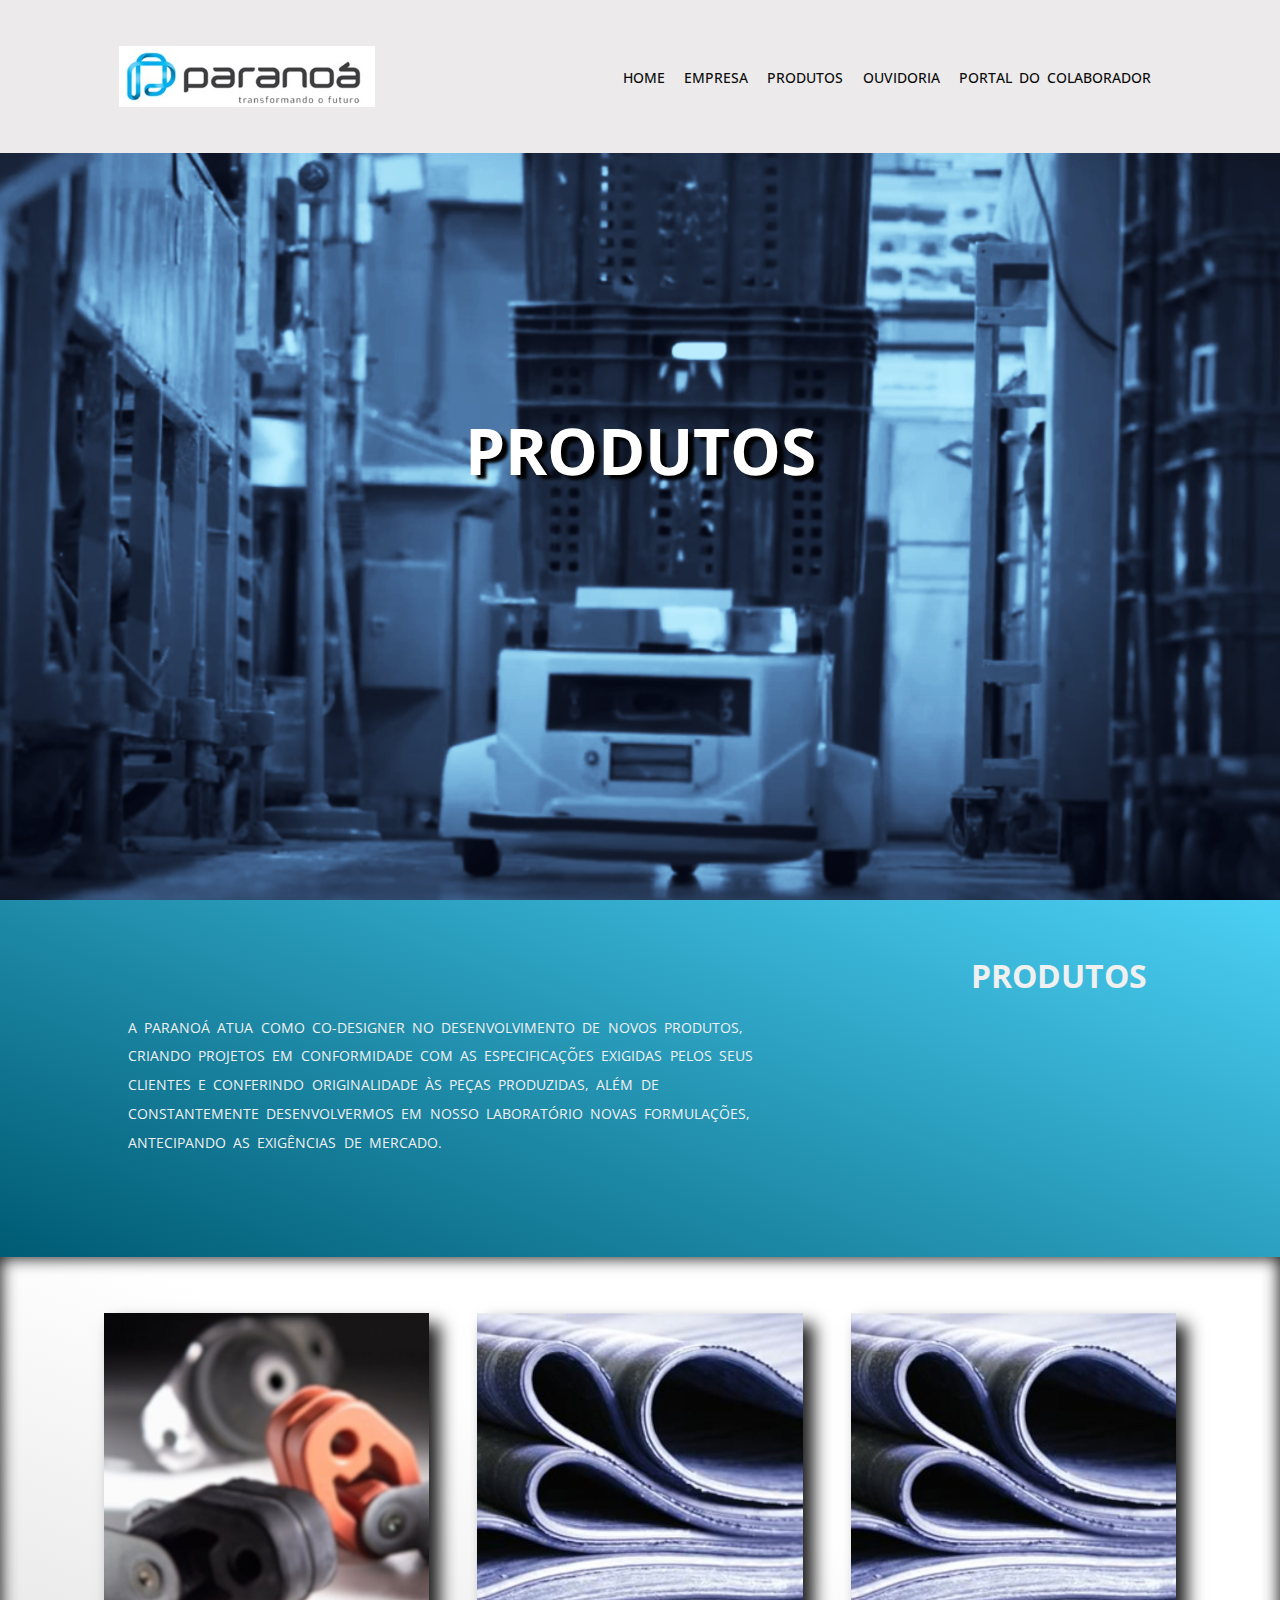
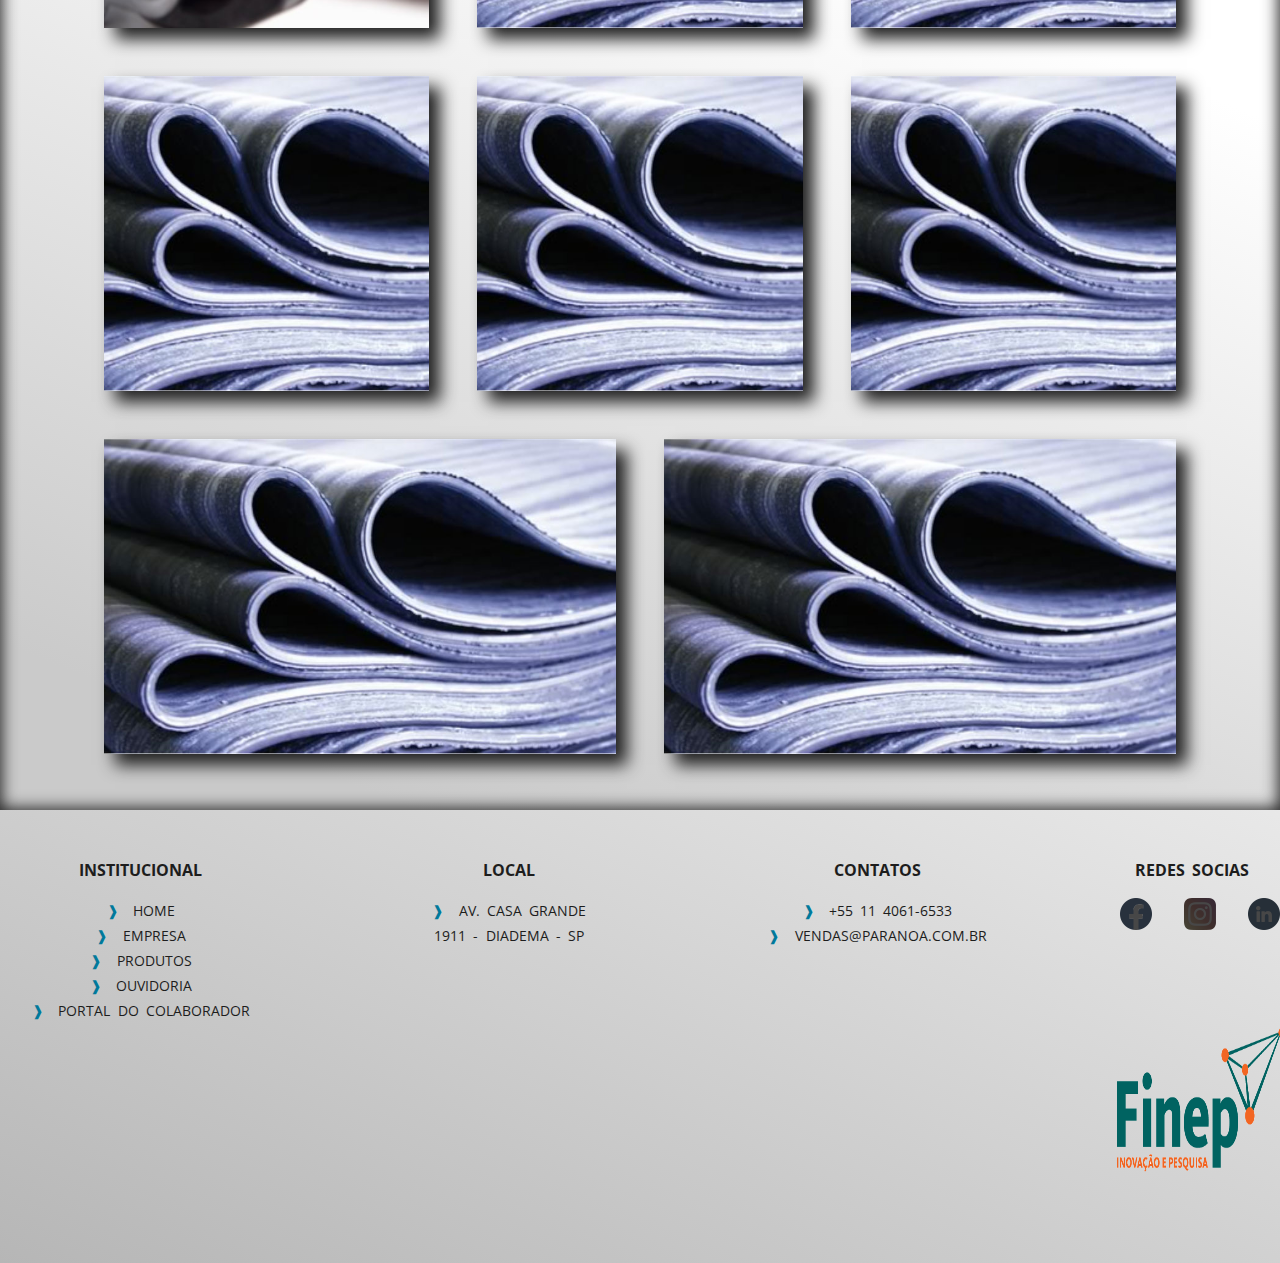
<file: produtos.html>
<!DOCTYPE html>
<html lang="pt-BR">
<head>
    <meta charset="UTF-8">
    <meta http-equiv="X-UA-Compatible" content="IE=edge">
    <meta name="viewport" content="width=device-width, initial-scale=1.0">
    <link href="https://cdn.jsdelivr.net/npm/bootstrap@5.2.3/dist/css/bootstrap.min.css"  target="_blank" rel="stylesheet" integrity="sha384-rbsA2VBKQhggwzxH7pPCaAqO46MgnOM80zW1RWuH61DGLwZJEdK2Kadq2F9CUG65" crossorigin="anonymous">
    <link rel="stylesheet" href="style.css">
    <link rel="stylesheet" href="responsividade.css">
    <title>Document</title>
</head>

<body>
    <header id="menuHeader"  data-MenuColor="menuColor" >
        <img src="img/logo novo fundo branco.jpg" alt="">
        <nav id="menuNav">
            <button aria-label="Abrier Menu"  id="menuBtn" aria-haspopup="true" aria-controls="menu" aria-expanded="false">
                <span id="menuToggle"></span>
            </button>
            <ul id="menuLi" role="menu">
                <li><a href="index.html">Home                  </a> </li>
                <li><a href="empresa.html">empresa             </a></li>
                <li><a href="produtos.html">produtos           </a></li>
                <li><a href="ouvidoria.html">Ouvidoria         </a></li>
                <li><a href="http://rh.paranoa.com.br:8060/pp/W_PWSX010.APW?cLoginRH=1" target="_blank">Portal do Colaborador</a></li>
            </ul>
        </nav>
    </header>

    <section class="produtos">
        <p>produtos</p>
    </section>
    <section class="informacoesDoProduto">
        <div class="textoDeinformacaoDoProduto">
            <p>A Paranoá atua como co-designer no desenvolvimento de novos produtos, criando projetos em conformidade com as especificações exigidas pelos seus clientes e conferindo originalidade às peças produzidas, além de constantemente desenvolvermos em nosso laboratório novas formulações, antecipando as exigências de mercado.</p>
        </div>
        <div class="tipoDeProduto">
            <ul>
                <p> produtos</p>
                <div data-animacaoTexoProduto="direita1" class="animacaoTextoProduto"><li>Mangueira de Direção Hidráulica</li></div>
                <div data-animacaoTexoProduto="direita2" class="animacaoTextoProduto"><li>Mangueira de Arrefecimento</li></div>
                <div data-animacaoTexoProduto="direita3" class="animacaoTextoProduto"><li>Mangueira de Combustível</li></div>
                <div data-animacaoTexoProduto="direita4" class="animacaoTextoProduto"><li>Injetados de Borracha</li></div>
                <div data-animacaoTexoProduto="direita5" class="animacaoTextoProduto"><li>Compostos de Borracha</li></div>
                <div data-animacaoTexoProduto="direita6" class="animacaoTextoProduto"><li>Revestimento acústico e térmico de borracha, PU ou TPO</li></div>
            </ul>
        </div>
    </section>
    <section class="sobreProdutos">
        <div class="apresentacaoProdutos">
            <div class="fotosProdutos">
            </div>
            
            <div class="fotosProdutos">
            </div>

            <div class="fotosProdutos">
            </div>
            
            <div class="fotosProdutos">
                
            </div>
            <div class="fotosProdutos">
                
            </div>
            <div class="fotosProdutos">
             
            </div>
            <div class="fotosProdutos ">
                
            </div>
            <div class="fotosProdutos">
              
            </div>
        </div>
    </section>

    <!-----------------------RODAPÉ---------------------->

    <footer class="backgroud">
        <div class="servicos">                                                                                                                                                                                                                                                                                                                                                                                                                                                                                                                          
    
            <ul id="intitucional">
                <li>institucional</li>
                <li><a href="index.html"><span>&#10097;</span>   Home</a></li>
                <li><a href="empresa.html"><span>&#10097;</span>   empresa</a> </li>
                <li><a href="produtos.html"><span>&#10097;</span>   Produtos</a> </li>
                <li><a href="ouvidoria.html " ><span>&#10097;</span>   Ouvidoria</a></li>
                <li><a href="http://rh.paranoa.com.br:8060/pp/W_PWSX010.APW?cLoginRH=1" target="_blank"><span>&#10097;</span>   Portal do Colaborador</a></li>
            </ul>
            
            <div class="local">
                <ul > 
                    <li>local</li>
                    <li><a href="https://www.google.com/maps/place/Av.+Casa+Grande,+1911+-+Jardim+Casa+Grande,+Diadema+-+SP,+09961-350,+Brasil/@-23.6962,-46.589158,16z/data=!4m5!3m4!1s0x94ce4388dab4dae1:0x7edec2e7f69994af!8m2!3d-23.6962004!4d-46.5891577?hl=pt-BR" target="_blank"><span>&#10097;</span>  Av. Casa Grande <br> 1911 - Diadema - SP</a></li>
                    <iframe src="https://www.google.com/maps/embed?pb=!1m14!1m8!1m3!1d7306.867486886581!2d-46.589158!3d-23.6962!3m2!1i1024!2i768!4f13.1!3m3!1m2!1s0x94ce4388dab4dae1%3A0x7edec2e7f69994af!2sAv.%20Casa%20Grande%2C%201911%20-%20Jardim%20Casa%20Grande%2C%20Diadema%20-%20SP%2C%2009961-350!5e0!3m2!1spt-BR!2sbr!4v1673875532101!5m2!1spt-BR!2sbr" style="border:0;" allowfullscreen="" loading="lazy" referrerpolicy="no-referrer-when-downgrade"></iframe>
                </ul>
            </div>
            
            <div class="contatos">
                <ul > 
                    <li>Contatos</li>
                    <li> <a href="tel:+551140616533"><span>&#10097;</span> +55 11 4061-6533</a> </li>
                    <li><a href="#"><span>&#10097;</span>  vendas@paranoa.com.br</a></li>
                </ul>
            </div>
            <ul>
                <li>redes socias</li>
                <div class="redes-sociais">
                    <li><a href="#"><img src="img/redes sociais/facebook (1).png" alt="logo do facebook"></a> </li>
                    <li><a href="#"><img src="img/redes sociais/instagram.png" alt="logo do instagram"></a></li>
                    <li><a href="https://www.linkedin.com/company/parano-ind-stria-de-borracha-s.a./" target="_blank"><img src="img/redes sociais/linkedin.png" alt="logo do twitter"></a></li>
                </div>
                <div class="finep">
                    <a href="http://www.finep.gov.br/" target="_blank" rel="noopener noreferrer"><img  src="img/logo-finep.png" alt="Logotipo da finep"></a>
                </div>  
            </ul>
                 
        </div>
    </footer>
    <script src="javascript/main.js"></script>
</body>
</html>
</file>
<file: style.css>
@import url('https://fonts.googleapis.com/css2?family=Open+Sans:ital,wght@0,300;0,400;0,500;0,600;0,700;0,800;1,300;1,400;1,500;1,600;1,700;1,800&display=swap');

*{
    padding: 0;
    margin: 0;
    font-family:'Open Sans',  sans-serif;
    word-spacing: 0.2rem;

}
 /************* HEADER **************/
[data-menuColor="menuColor"]{
    position: fixed;
    display:flex;
    flex-direction: row;
    justify-content: space-around;
    align-items: center;
    width: 100%;
    height: 17vh;
    z-index: 1000;
    transition:all .8s;
    background-color: #eceaea;

    }

[data-MenuColor].color { 
    
    height: 12vh;
    box-shadow: 0em .8em 1em 0em rgba(26, 26, 26, 0.651);
}

[data-MenuColor].color img {
    padding: 2em;
}
#menuHeader img{  
    transition:all .8s;
    width: 20%;
    
}
#menuBtn{
    display: none;
}

#menuNav #menuLi{
    display: flex;
    margin: auto 0;
}
#menuNav #menuLi li{
    padding: 0em 0.6em;
    list-style-type: none;
    text-transform: uppercase;

}
#menuNav #menuLi li a{
    text-decoration: none;
    font-size: .85rem;
    cursor: pointer;
    font-family: 'Open Sans', sans-serif;
    color: #0a0a0a;
    font-weight: 500;
    transition:all .8s;
}



/************* CARROSSEL PRICIPAL *************/
#carouselExampleControls{
    height: auto;
    display: flex;
    background-position: center;
    background-size: cover;
    background-repeat: no-repeat;
    
}
 .carousel-inner {
    height: 90%;
    width: 100vw;
}
.carousel-control-prev-icon, .carousel-control-next-icon{
    background-color: rgb(73, 73, 73);
    width: 5vw;
    height: 10vh;
    border-radius: 10em;
}



/************* INFORMAÇÕES DEPOIS DO CARROSSEL PRICIPAL ************/

.informacoes{
    display: flex;
    justify-items:center ;
    text-align: center;
    flex-direction: column;
    justify-content: center;
    height: 23vh;
    line-height: 4em;
    background-image:  linear-gradient(22deg, #d3d3d3 0%, #ffffff 100%);
    box-shadow: inset 0em 0em 0.7em 0.1em #424242;
    color: rgb(39, 38, 38);
    text-transform: uppercase;
}
.informacoes h1{
    font-size: 2.3rem;
    margin-bottom: 0;
    font-weight: 400;
}
.informacoes p{
    margin-bottom: 0;
    font-size: .9em;
}

/*SESSÃO FOTOS E TEXTOS COM EFEITO DE APARECER COM O ROLAR DO SCROLL (JAVASCRIPT)*/
.conteudoPrincipal{
    padding: 5em 0;
    display: flex;
    justify-content: center;
    flex-direction: row;
    background-image:  linear-gradient(22deg, #d3d3d3 0%, #f0f0f0 100%);
} 
.conteudo{
    flex-wrap: wrap;
    display: flex;
    align-items: center;
    justify-content: center;
    margin: 0;
    transition: all 0.7s;
    width: 93vw;
    box-shadow: 0em 0em .8em .3em #6d6d6dd3 ;
}
.conteudo2{
     display: flex;
     align-items: center;
     justify-content: center;
}

.industria{
    width: 50%;
    height: 80vh;
    background-image: url(img/DW.png);
    background-position: center;
    background-repeat: no-repeat;
    background-size: cover;
}
.industriaDwParanoa{
    background-image: url(img/DWP.png);
    background-position: center;
    background-repeat: no-repeat;
    background-size: cover;
}
.texto{
    font-family: 'Open Sans', sans-serif;
    align-items:center ;
    text-align: center;
    justify-content: center;
    line-height: 2em;
    display: flex;
    flex-direction: column;
    width: 42%;
    height: 50vh;
    color: #252525;
    margin-left: 4%;
    margin-right: 4%;
}
.texto h1{
    padding-bottom: 2vh;
    font-size: 2rem;
    text-transform: uppercase; 
    font-weight: bold;
}

[data-animacao-menu]{
    opacity: 0;
    transition: 0.7s;
}

[data-animacao-menu = top]{
    transform: translate3d( -15em, 0em, 0em);
}

[data-animacao-menu = top1]{
    transform: translate3d( 0em, -15em, 0em);
}
[data-animacao-menu = top2]{
    transform: translate3d( -15em, 0em, 0em);
}
[data-animacao-menu = topText]{
    transform: translate3d( 0em, 15em, 0em);
}

[data-animacao-menu].animate{
    opacity: 1;
    transform: translate3d( 0px, 0px, 0px);
}

/*-----------------------CARROSSEL CLIENTES DA PARANOA-----------------------*/
.displayCliente{
    display: flex;
    background-image:  linear-gradient(22deg, #b6b6b6 0%, #ffffff 100%);
    height: 37vh;
    box-shadow: inset 0em 0em 1em .1em #424242;
    overflow: hidden;
    flex-flow: wrap;
}
.apresentacaoCliente{
    font-family: 'Open Sans', sans-serif;
    height: auto;
    width: 100%;
    display: flex;
    align-items: center;
    justify-content: center;
    text-transform: uppercase;
    color: white;
    padding-top: 2em;
}
.apresentacaoCliente h1{
    padding-bottom: 1em;
    color: #1f1f1f;
    font-weight: 400;
}
.displayCliente-contente{
    display: flex;
    animation: scrolling 35s linear infinite;
    height: 15vh;
    align-items: center;
    margin-bottom: 2em;
    padding: 5em 0;
}
.displayCliente-contente:hover {
    animation-play-state: paused;
  }
  .displayItem {
    flex: 0 0 20vw;
  }
  .displayItem img {
    padding-bottom: 6em;
    width: 8vw;
    filter: contrast(50%) brightness(50%) grayscale(50%);
  }
  .displayItem img:hover{
    filter: contrast(100%) brightness(100%) grayscale(0%);
  }
  .unipac img{
    width: 15vw;
  }
  @keyframes scrolling{
    0%{
        transform: translateX(99vw);
    }
    100%{
        transform: translatex(-195vw);
    }
}

/*-------------------------SESSÃO FOTO PRICIPAL DA PÁGINA(empresa.html) ----------------------*/
.fabrica-Interna{
    display: inline-flex;
    flex-direction: row;
    width: 100%;
    height: 100vh;
    background-image: url("img/fabrica-interna1c.png");
    background-position: center;
    background-size: cover;
    justify-content: center;
    align-items: center;
}
.textoApresentacao{
    padding-top: 6em;
    display: flex;
    align-items: center;
    justify-content: center;
    height: 35vh;
    margin: 0 auto;
}
.textoApresentacao p{
    font-size: 3.2rem;
    font-family: 'Open Sans', sans-serif;
    font-weight: bolder;
    color: white;
    text-transform: uppercase;
    text-align: center;
    text-shadow: 6px 4px 3px#000000;  
    line-height: 1.5em;   
}

.politicaIntegrada{
    display: flex;
    height: auto;
    padding: 4em;
    background: linear-gradient(22deg, #cacaca 10%, #ffffff 72%);
    box-shadow: inset 0em 0em 1.5em 0em #424242;

}
.textoPoliticaIntegrada{
    display: flex;
    flex-direction: column;
    text-transform: uppercase;
    font-size: 0.9rem;
    line-height: 4vh ;
    padding-right: 2%;
}
.textoPoliticaIntegrada h1{
    padding: 0em 0em 1em 0em;
    text-align: center;
}
.textoPoliticaIntegrada p{
    padding-bottom: 3em;
    font-weight: bolder;
}
.textoPoliticaIntegrada ul li{

    padding-bottom: 1.2em;
    list-style-type:  none;
}
.politicaInterna{
    display: flex;
    flex-direction: column;
    width: 75vw;
}
.valores{
    display: flex;
    padding-bottom: 6vh;
    width: 32vw;
    margin-left: 6vw;
    text-transform: uppercase;
    line-height: 4vh ;
    font-size: 1rem;

}
.valores img{
    width: 5.5vw;
    height: 5.5vw;
    margin: auto 0;
}
.valores h2{
    font-weight: 600;
    padding-bottom: 0.4em;
}
.valores ul li{
    list-style-type: none;
}

.valoresTextos ul{
    padding: 0;
}
.valoresTextos{
    padding-left: 2em;
    font-size: 0.9rem;
}
.gifs{
    display: none;
}
.certificado{
    display: flex;
    height: auto;
    padding: 10% 0%;
    background: linear-gradient(22deg, rgba(0,91,116,1) 10%, rgba(78,213,250,1) 72%);
    align-items: center;
    justify-content: space-around;
}
.certificado .img1, .img2{
    width: 43vw;
    box-shadow: 1.2em 1.2em 2em 0em rgb(1, 1, 36);
}

/*************SECTION DA PÁGINA PRDUTOS.HTML***********/
.produtos{
    display: flex;
    flex-direction: row;
    width: 100%;
    height: 100vh;
    background-image: url("img/industria-carro-autonomo.PNG");
    background-position: center;
    background-size: cover;
    align-items: center;
    justify-content: center;
    background-attachment: fixed;
    color: white;
    font-size: 4rem;
    text-transform: uppercase;
    font-weight:bolder ;
    text-shadow: 6px 4px 3px#000000;  
}
.informacoesDoProduto{
    background: linear-gradient(22deg, rgba(0,91,116,1) 0%, #4ed5fa 100%);
    height: auto;
    width: 100%;
    padding: 3em;
    display: flex;
    align-items: center;
    justify-content: space-around;
    overflow: hidden;
}
.textoDeinformacaoDoProduto{
    color: #f0f0f0;
    display: flex;
    align-items: center;
    text-transform: uppercase;
    line-height: 2em;
    font-size: .9rem;
    width: 50vw;
    padding: 1em 0em 0em 0em;
}
.tipoDeProduto{
    padding: 1em 0em 0em 0em;
    display: flex;
    align-items: center;
    color: #f0f0f0;
    text-transform: uppercase;
    line-height: 2em;
    font-size: .9rem;
}
.tipoDeProduto p{
    text-align: center;
    padding-bottom: 0.5em;
    margin-right: 1.8em;
    text-transform: uppercase;
    font-size: 2rem;
    font-weight: 700;
}
.tipoDeProduto ul li{
    list-style-type: circle ;
}
.animacaoTextoProduto{
    display: flex;
    margin: 0;
    padding: 0;
    width: 25vw;
}
[data-animacaoTexoProduto]{
    opacity: 0;
    transition: 0.7s;
}

[data-animacaoTexoProduto = direita1]{
    transform: translate3d(3em, 0em, 0em);
}
[data-animacaoTexoProduto = direita2]{
    transform: translate3d(8em, 0em, 0em);
}
[data-animacaoTexoProduto = direita3]{
    transform: translate3d(10em, 0em, 0em);
}
[data-animacaoTexoProduto = direita4]{
    transform: translate3d(13em, 0em, 0em);
}
[data-animacaoTexoProduto = direita5]{
    transform: translate3d(15em, 0em, 0em);
}
[data-animacaoTexoProduto = direita6]{
    transform: translate3d(17em, 0em, 0em);
}

[data-animacaoTexoProduto].anima{
    opacity: 1;
    transform: translate3d( 0em, 0em, 0em);
}

.sobreProdutos{
    background: linear-gradient(22deg, #cacaca 10%, #ffffff 72%);
    box-shadow: inset 0em 0em 1em 0.1em #202020;
    display: flex;
    height: auto;
    align-items: center;
    justify-content: center;
    padding: 0;

}
.apresentacaoProdutos{
    
    width: 100vw;
    height: auto;
    padding: 2em 5em 2em 5em;
    display: flex;
    flex-wrap: wrap;
    justify-content:  center;
    overflow: hidden;
}
.fotosProdutos{
    flex: 1 1 25%;
    box-shadow: 0.7em 0.7em 1em 0em #202020;
    margin: 1.5em;
    height: 35vh;
}
.apresentacaoProdutos .fotosProdutos:nth-child(1) {
    background: url('img/produto.jpg') center / cover no-repeat;
}
.apresentacaoProdutos .fotosProdutos:nth-child(2) {
    background: url('img/produção.jpg') center / cover no-repeat;
}
.apresentacaoProdutos .fotosProdutos:nth-child(3) {
    background: url('img/produção.jpg') center / cover no-repeat;
}
.apresentacaoProdutos .fotosProdutos:nth-child(4) {
    background: url('img/produção.jpg') center / cover no-repeat;
}
.apresentacaoProdutos .fotosProdutos:nth-child(5) {
    background: url('img/produção.jpg') center / cover no-repeat;
}
.apresentacaoProdutos .fotosProdutos:nth-child(6) {
    background: url('img/produção.jpg') center / cover no-repeat;
}
.apresentacaoProdutos .fotosProdutos:nth-child(7) {
    background: url('img/produção.jpg') center / cover no-repeat;
}
.apresentacaoProdutos .fotosProdutos:nth-child(8) {
    background: url('img/produção.jpg') center / cover no-repeat;
}

/*----------------------- FORMULARIO DA PAGINA OUVIDORIA.HTML -----------------------*/

.formulario{
    background-image:  linear-gradient(22deg, #026e8b 0%, #4ed5fa 100%);
    display: flex;
    flex-direction: column;
    align-items: center;
    text-align: center;
    width: 100%;
    height: auto;
    padding: 15% 0% 10% 0%;
    color: white;
    text-transform: uppercase;
}
.formulario h1{
    font-size:2.3rem ;
    font-family:'Open Sans',  sans-serif;
    font-weight:400 ;
    font-style:  italic;
}
.formulario p{
    font-size:.9rem ;
    line-height: 2.2em;
    width: 65%;
    padding:5vh 0vh 8vh 0vh;
}
.animacao{
    width: 100%;
    align-items: center;
    display: flex;
    flex-direction:column;
}
.formu{
    display: flex;
    flex-direction: column;
    gap: 2em;
    width: 40vw;   
    height: auto;
}
input{
    height: 6vh;
    padding-left: 1em;
    border-radius:0.5em;
    border: none;
    text-transform: uppercase;
    font-size: 1rem;
    box-shadow: .6em 0.6em .7em 0em #003341;   
}
.input2,input{
    display: flex;
    width: 100%;
}
.input3 {
    display: flex;
    justify-content: center;
    width: 100%;
    gap: 7.5%;
    display: flex;
}
.input3 input{
    width: 50%;    
}
textarea{
    border-radius:0.7em;
    border: none;
    box-shadow: .6em 0.6em .7em 0em #003341;   
    border-radius:0.5em;
    text-transform: uppercase;
    padding: 4.5em 0em 0em 1em;
    align-items: center;
    font-size: 1rem;
}

   

             /*-----------RODAPÉ----------------*/

footer{
    background-image:  linear-gradient(22deg, #b6b6b6 0%, #e9e9e9 100%);
    width: 100%;
    height: auto;
    display: flex;
    justify-content: space-around;
    padding: 3em 1em 0em 1em;
}

.servicos{
    height: 45vh;
    display: flex;
    justify-content: space-between;
    width: 100vw;
    color: rgb(245, 250, 250);
    text-transform: uppercase;
    font-family:'Open Sans', sans-serif;
    display: flex;
    flex-flow: wrap;
    line-height:1.5em;
    overflow: hidden;

}
.servicos ul li:first-child{
    font-family: 'Open Sans', sans-serif;
    font-weight:700;
    font-size: 1rem;
    padding-bottom: 1em;
    color: #1d1d1d;

}
.servicos ul:not(#intitucional){
    height: 15vh;
}
.servicos ul {
    list-style-type: none;  
    text-align: center;
    padding-left: 1rem; 

}
.servicos ul li a{
    text-decoration: none;
    color: #1d1d1d;
    font-size:0.9rem;
}

.local iframe{
    margin-top: 2em;
    width: 100%;
    padding-right: 1em;
}
span {
    padding-right: 0.5em;
    content: "\2771";
    color: #00799b;
} 
  .redes-sociais {
    display: inline-flex;
    flex-direction: row;
    padding-left: 1em;
}
   .redes-sociais li a img{
    width: 50%;    
    filter: contrast(40%) brightness(40%) grayscale(40%);
    transition: all .6s;
}

  .redes-sociais li a img:hover{
    filter: contrast(100%) brightness(100%) grayscale(0%);
    width: 60%;    
}

.finep img {
    padding-top: 3em;
    padding-left: 1em;
    width: 13vw;
    height: 22vh;
}
</file>
<file: responsividade.css>
@media only screen and (max-width: 500px){
    #menuHeader{
        position: static;
        height: 13vh;
        background-color: #eceaea;
        padding: 1em 0;
    }
    #menuHeader img{
        display: flex;
        padding: 1em;
        width: 50%;
    }
    #menuBtn{
        gap: 1.5em;
        display: flex;
        border: none;
        background-color: transparent;

    }
    #menuToggle{
        width: 9vw;
        border-top: .2em solid;
    }
    #menuToggle::before , #menuToggle::after{
        content: '';
        display: block;
        width: 9vw; 
        height: .2em;   
        background-color: currentColor;
        margin-top: .65em;
        transition: .4s;
        position: relative;
    }
    #menuNav.active #menuToggle{
        border-top-color:transparent ;
        
    }
    #menuNav.active #menuToggle::before{
        transform: rotate(45deg);
    }
    #menuNav.active #menuToggle::after{
        transform: rotate(-45deg);
        top: -.82em;
    }
    #menuLi{
        position: absolute;
        flex-direction: column;
        background-color: #eceaea;
        top: 13vh;
        right: 0;
        width: 100vw;
        height: 0;
        z-index: 1000;
        display: none;
        padding: 0;
        transition:ease-in .7s;
        visibility: hidden;
        overflow-y: hidden;
    }
    #menuNav.active #menuLi{
        height: 80vh;
        visibility: visible;
        overflow-y: auto;
    }
    #menuNav #menuLi li{
        background-color: transparent;
        margin: 0 auto;
        width: 80vw;
        border-bottom: 2px solid #58d8fc ;
        padding-top: 1.5em;
    }
    #menuNav #menuLi li a {
        color: #0f0f0f;
        display: flex;
        width: 100%;
        font-size: 1rem;
        text-shadow: none;

   }
   /************* CARROSEL PRINCIPAL MENU.HTML ************/
   .carousel-control-prev-icon, .carousel-control-next-icon{
    
    width: 8vw;
    height: 4vh;
   }
   
/************* INFORMAÇÕES DEPOIS DO CARROSSEL PRICIPAL ************/
.informacoes{
    padding: 6em 1em 6em 1em;
    line-height: 2em;
    font-size: 0.8rem;
    height: 15vh;
}
.informacoes h1{
    padding-bottom: 0.2em;
}
/*SESSÃO FOTOS E TEXTOS COM EFEITO DE APARECER COM O ROLAR DO SCROLL (JAVASCRIPT)*/
.conteudoPrincipal{
    padding: 2em 0;

}
.conteudo{
    height: auto;
}
.texto{
    height: auto; 
    line-height: 1.5em;
    margin-left: 4.7%;
    margin-right: 4.7%;
}
.texto h1{
    padding-top:0.3em ;
    padding-bottom: 0.3em;
}
.texto p{
    font-size: 0.8rem;
}
.industria{
    width: 45vw;
    height: 70vh;
    background-position-x: -20vw;
}

.industriaDwParanoa{
    background-position-x: -85vw;
}

.displayCliente{
    height: 20vh;
    background-image:  linear-gradient(22deg, #b6b6b6 0%, #ffffff 100%);
    box-shadow: inset 0em 0em 1em 0em #424242;
    padding-bottom: 1em;
}
.apresentacaoCliente{
    height: 7vh;
    padding-top: 1em;
}
.apresentacaoCliente h1{
    font-size: 1.2rem;
}
.displayCliente-contente{
    height: auto;
    padding: 0.7em 0;
    margin: 0;
}
.displayItem img {
    width: 14vw;
  }

/*----------------------- FORMULARIO DA PAGINA OUVIDORIA.HTML -----------------------*/
.formulario {
    padding: 4vh 0vw 10vw 0vw;
}
.formulario h1{
    font-size:1.8rem ;
}
.formulario p{
    font-size:1rem ;
    line-height: 2em;
    width: 75%;
    padding:3vh 0vh 4vh 0vh;
}
.formu{
    width: 83vw;   
    height: 30vh;
}
textarea{
    padding: 1.4em 0em 0em 1em;
}
/*----------------------- EMPRESA.HTML -----------------------*/

.fabrica-Interna{
    height: auto;
    padding: 2em;
    overflow: hidden;
}
.textoApresentacao{
    height: auto;
    padding: 0 .6em;
}
.textoApresentacao p{
    font-size: 2rem;
    height: auto;
    width: auto;
    margin: 0;
}
.politicaIntegrada{
    flex-direction: column;
    padding: 2em;
}
.textoPoliticaIntegrada{
    text-align: center;
    padding: 0;
}
.textoPoliticaIntegrada h1{
    padding: 0em 0em 0.5em 0em;
    text-align: center;
}
.textoPoliticaIntegrada p{
    padding-bottom: 0.5em;
    font-size: 1rem;
}
.textoPoliticaIntegrada ul {
    padding: 0;
}
.textoPoliticaIntegrada ul li{
    font-size: 0.85rem;
    line-height: 2.3em;
}
.politicaInterna{
    align-items: center;
    margin-top: 2em;
    width: auto;
}
.valores{
    flex-direction: column;
    padding: 0;
    line-height: 5vh;
    width: 85vw;
    margin-left: 0;
}
.gifDisplayNone{
    display:none ;
}
.gifs{
    padding-bottom: 1.5em;
    display: flex;
    justify-content: center;
}
.gifs img{
    width: 13.5vw;
    height: 13.5vw;
}
.valores h2{
    margin-top: 1em;
    display: flex;
    justify-content: center;
}
.valoresTextos p{
    line-height: 2.3em;
    font-size: 0.85rem;
    text-align: center;
}
.valores ul li{
    list-style-type: none;
    text-align: center;
    line-height: 2em;
}
.certificado{
    padding: 5%;
}
.certificado .img1, .img2{
    width: 40vw;
}
/*-----------------------Produtos-----------------------*/

.produtos{
    width: 100%;
    height: 60vh;
    background-position-x: -12em;
    background-position-y: -.3em;
    background-repeat: no-repeat;
    color: white;
    font-size: 3rem;
}
.informacoesDoProduto{
    flex-direction: column;
    justify-content: center;
}
.textoDeinformacaoDoProduto{
    display: flex;
    text-align: center;
    width: 80vw;
    padding: 0em 0.7em 1em 0em;
}
.tipoDeProduto{
    justify-content: center;
    width: 80vw;
}

.tipoDeProduto p{
    text-align: center;
    font-size: 2rem;
    font-weight: 600;
}
.animacaoTextoProduto{
    width: 72vw;
}

.apresentacaoProdutos{
       padding: 1em;
}
.fotosProdutos{
    flex: 1 1 50%;
    margin: 1em;
    height: 34vh;
    justify-content: center;
}
.seta{
    justify-content: center;
}
.seta img{
    width: 8vw;
    height: 8vh;
    padding-bottom: 1em;
}

.textoProdutos p{
    color:white;
    padding: 4em 1.5em 0em 1.5em;
}

.descricaoDoProduto p{
    padding: 3em 1.5em 0em 1.5em;
    height: 28vh;
}
[data-textoProdutos = bottom]{
    transform: translate3d( 0em, 13.5em, 0em);
}

[data-textoProdutos  = bottom]:hover{
    transform: translate3d( 0em, 0em, 0em);
} 



/*-----------------------RODAPÉ-----------------------*/
footer{
    padding: 2em 2em 0em 2em;                                                                                                                                                   
    align-items: center;
    justify-content: center;
    overflow: hidden;
}
.servicos{
    flex-direction: column;
    align-content: center;
    height: auto;
}
.servicos ul {
    padding: 0;
    margin-top: 1em; 
}
.finep{
    padding-left: 1em;
    justify-content: center;
    align-items: flex-end;
}
.finep img{
    width: 40vw;
}
.contatos{
    margin-top: 10em;
}

}
</file>
